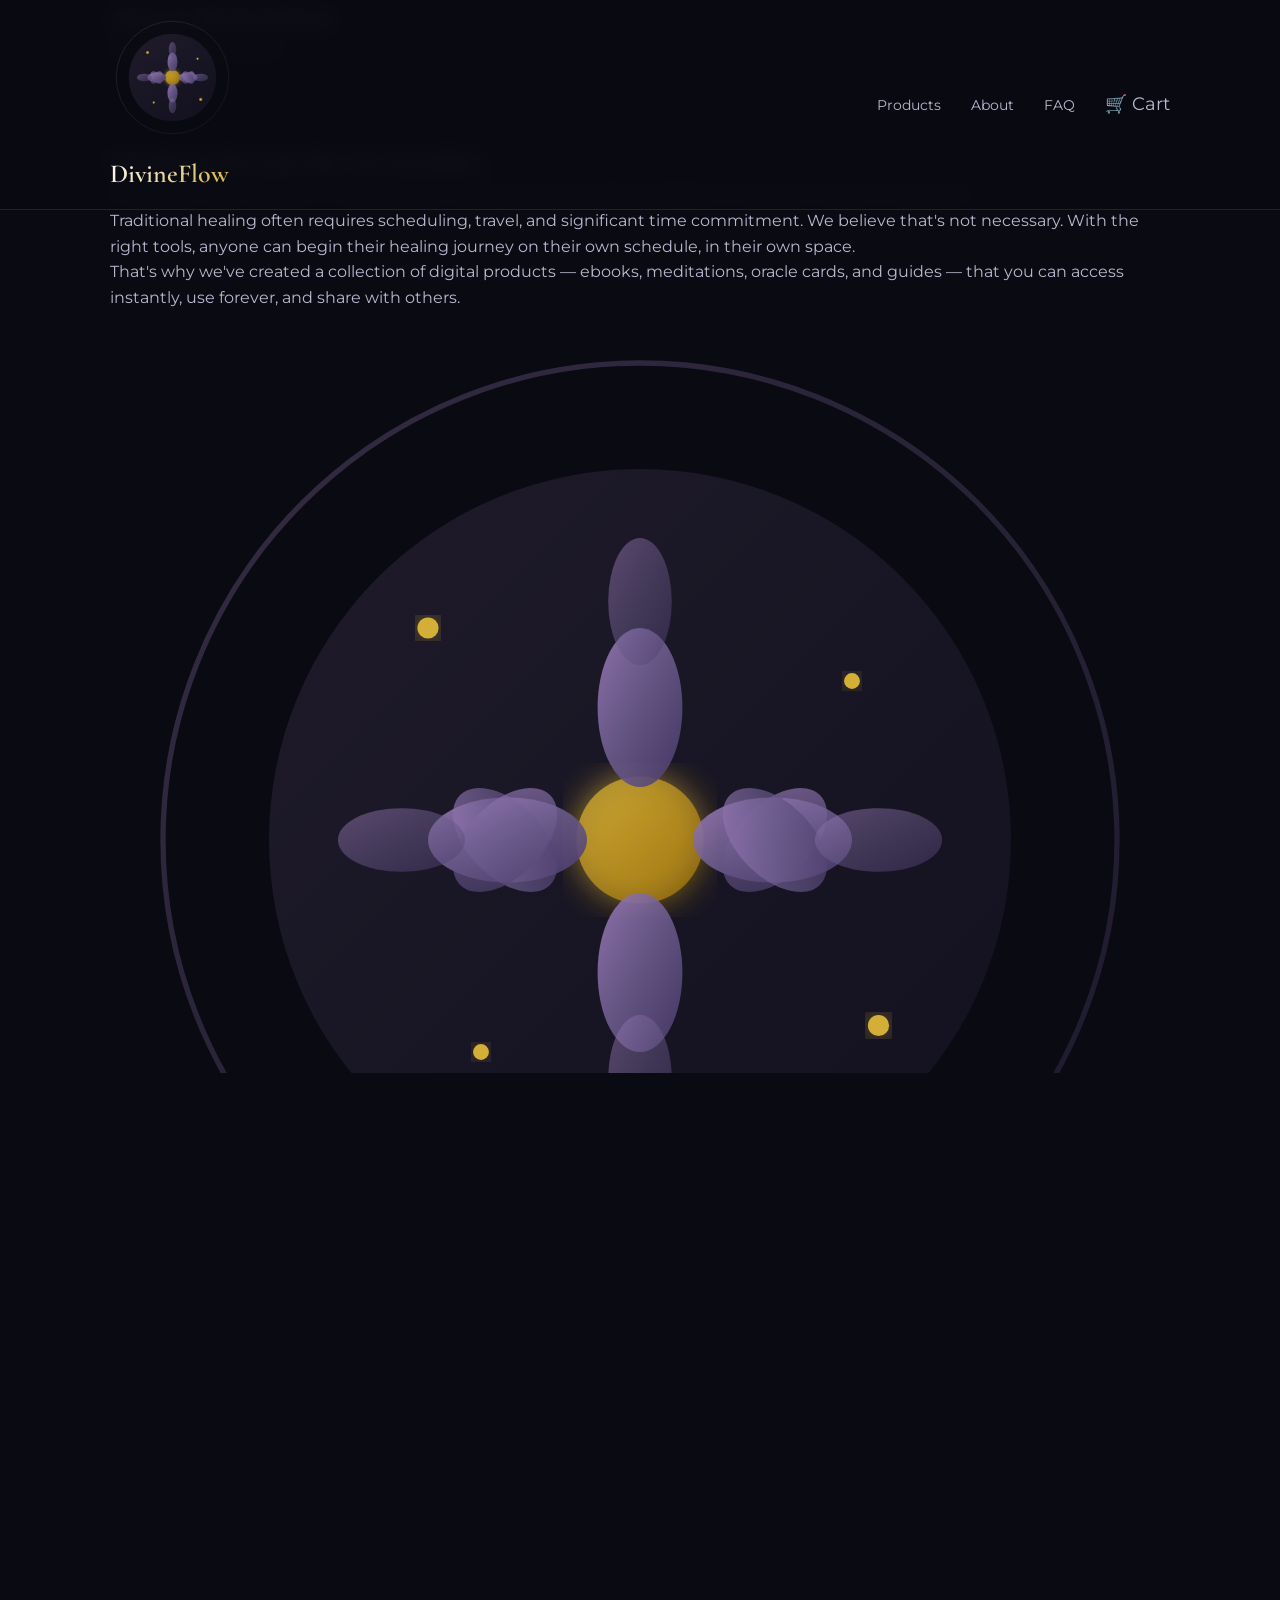
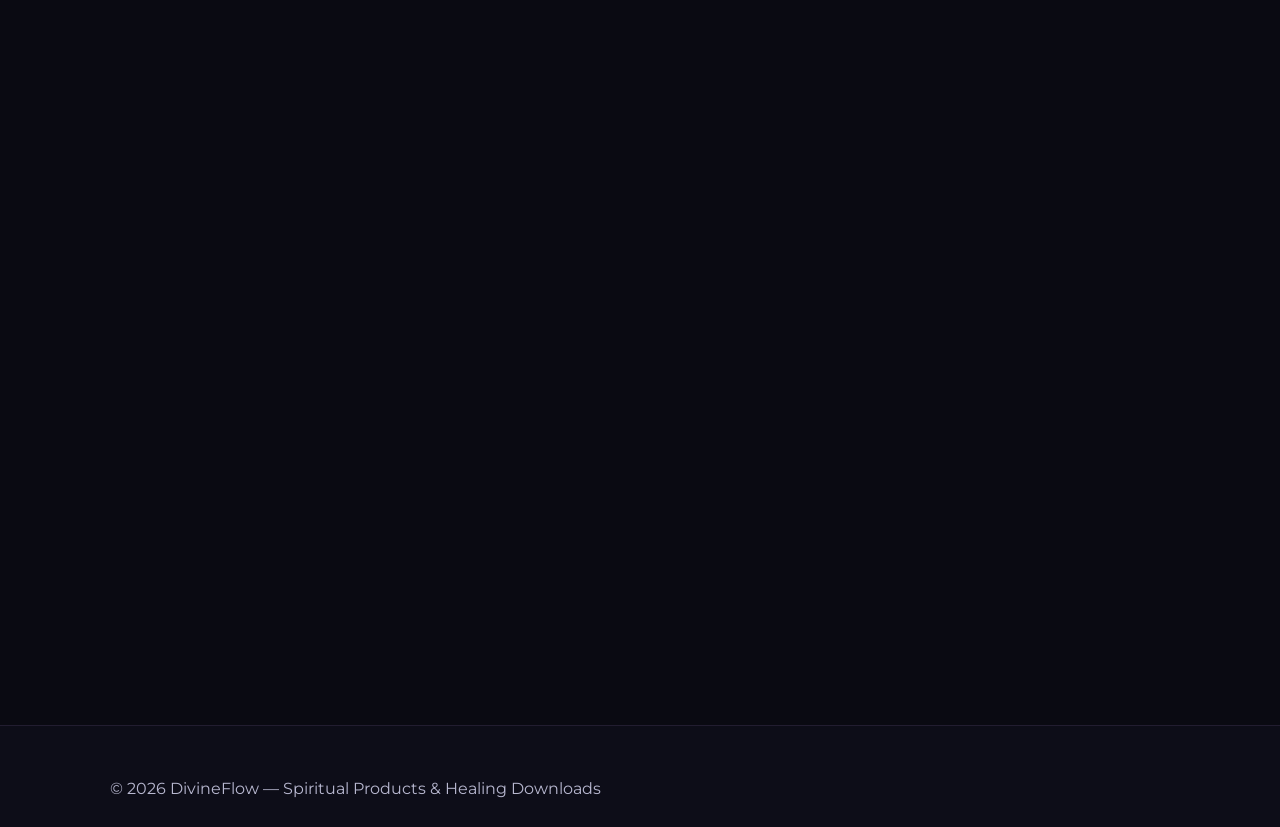
<file: about.html>
<!DOCTYPE html>
<html lang="en">
<head>
    <meta charset="UTF-8">
    <meta name="viewport" content="width=device-width, initial-scale=1.0">
    <title>About - DivineFlow</title>
    <link rel="stylesheet" href="styles.css">
    <link rel="preconnect" href="https://fonts.googleapis.com">
    <link href="https://fonts.googleapis.com/css2?family=Cormorant+Garamond:wght@400;500;600&family=Montserrat:wght@300;400;500&display=swap" rel="stylesheet">
    <link rel="icon" type="image/svg+xml" href="logo.svg">
</head>
<body>
    <div class="floating-orbs">
        <div class="orb orb-1"></div>
        <div class="orb orb-2"></div>
        <div class="orb orb-3"></div>
    </div>

    <header class="header">
        <nav class="nav">
            <a href="index.html" class="logo">
                <img src="logo.svg" alt="DivineFlow" class="logo-img">
                <span class="logo-text">DivineFlow</span>
            </a>
            <ul class="nav-links">
                <li><a href="products.html">Products</a></li>
                <li><a href="about.html" class="active">About</a></li>
                <li><a href="faq.html">FAQ</a></li>
                <li><a href="cart.html" class="nav-cart">🛒 Cart</a></li>
            </ul>
        </nav>
    </header>

    <section class="page-header page-header-about">
        <div class="container">
            <h1 class="fade-in">About DivineFlow</h1>
            <p class="fade-in delay-1">Our story and mission</p>
        </div>
    </section>

    <section class="section about-section">
        <div class="container">
            <div class="about-grid">
                <div class="about-content scroll-fade">
                    <h2>Healing Should Be Accessible</h2>
                    <p>DivineFlow was created on a simple belief: healing tools should be available to everyone, anytime, anywhere.</p>
                    <p>Traditional healing often requires scheduling, travel, and significant time commitment. We believe that's not necessary. With the right tools, anyone can begin their healing journey on their own schedule, in their own space.</p>
                    <p>That's why we've created a collection of digital products — ebooks, meditations, oracle cards, and guides — that you can access instantly, use forever, and share with others.</p>
                </div>
                <div class="about-image scroll-fade">
                    <img src="logo.svg" alt="DivineFlow Logo" class="about-logo">
                </div>
            </div>
        </div>
    </section>

    <section class="section values-section">
        <div class="container">
            <h2 class="section-title scroll-fade">Our Values</h2>
            
            <div class="values-grid">
                <div class="value-card scroll-fade">
                    <span class="value-icon">🌱</span>
                    <h3>Accessibility</h3>
                    <p>Healing should not require wealth or proximity. Our products reach anyone, anywhere.</p>
                </div>
                <div class="value-card scroll-fade">
                    <span class="value-icon">✨</span>
                    <h3>Intention</h3>
                    <p>Every product is created with care, love, and positive intention.</p>
                </div>
                <div class="value-card scroll-fade">
                    <span class="value-icon">🔄</span>
                    <h3>Sustainability</h3>
                    <p>Digital products mean no shipping, no physical waste. Better for you, better for Earth.</p>
                </div>
                <div class="value-card scroll-fade">
                    <span class="value-icon">🤝</span>
                    <h3>Community</h3>
                    <p>We believe in supporting each other's healing journeys.</p>
                </div>
            </div>
        </div>
    </section>

    <section class="section cta-section">
        <div class="container">
            <div class="cta-box scroll-fade">
                <h2>Ready to Begin?</h2>
                <p>Explore our collection of healing products and start your journey today.</p>
                <a href="products.html" class="btn btn-primary btn-large">Browse Products</a>
            </div>
        </div>
    </section>

    <footer class="footer">
        <div class="container">
            <p>© 2026 DivineFlow — Spiritual Products & Healing Downloads</p>
        </div>
    </footer>

    <script>
        const observer = new IntersectionObserver((entries) => {
            entries.forEach(entry => {
                if (entry.isIntersecting) {
                    entry.target.classList.add('visible');
                }
            });
        }, { threshold: 0.1 });
        document.querySelectorAll('.scroll-fade').forEach(el => observer.observe(el));
    </script>
</body>
</html>
</file>
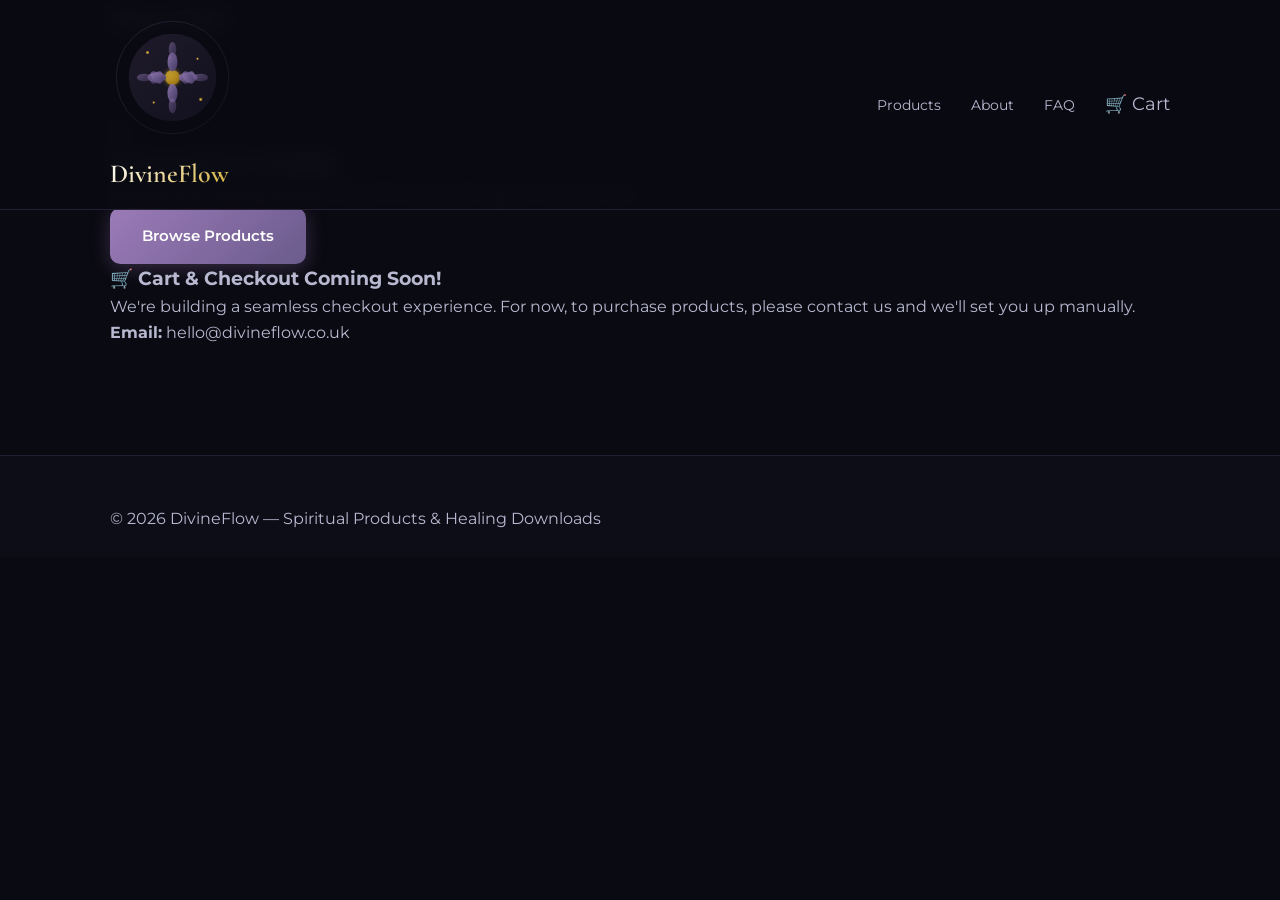
<file: cart.html>
<!DOCTYPE html>
<html lang="en">
<head>
    <meta charset="UTF-8">
    <meta name="viewport" content="width=device-width, initial-scale=1.0">
    <title>Cart - DivineFlow</title>
    <link rel="stylesheet" href="styles.css">
    <link rel="preconnect" href="https://fonts.googleapis.com">
    <link href="https://fonts.googleapis.com/css2?family=Cormorant+Garamond:wght@400;500;600&family=Montserrat:wght@300;400;500&display=swap" rel="stylesheet">
    <link rel="icon" type="image/svg+xml" href="logo.svg">
</head>
<body>
    <div class="floating-orbs">
        <div class="orb orb-1"></div>
        <div class="orb orb-2"></div>
    </div>

    <header class="header">
        <nav class="nav">
            <a href="index.html" class="logo">
                <img src="logo.svg" alt="DivineFlow" class="logo-img">
                <span class="logo-text">DivineFlow</span>
            </a>
            <ul class="nav-links">
                <li><a href="products.html">Products</a></li>
                <li><a href="about.html">About</a></li>
                <li><a href="faq.html">FAQ</a></li>
                <li><a href="cart.html" class="active nav-cart">🛒 Cart</a></li>
            </ul>
        </nav>
    </header>

    <section class="page-header">
        <div class="container">
            <h1 class="fade-in">Your Cart</h1>
        </div>
    </section>

    <section class="section cart-section">
        <div class="container">
            <div class="cart-empty scroll-fade">
                <span class="cart-icon">🛒</span>
                <h2>Your cart is empty</h2>
                <p>Browse our healing products and find something for your journey.</p>
                <a href="products.html" class="btn btn-primary">Browse Products</a>
            </div>
            
            <!-- Cart coming soon message -->
            <div class="cart-coming-soon scroll-fade">
                <h3>🛒 Cart & Checkout Coming Soon!</h3>
                <p>We're building a seamless checkout experience. For now, to purchase products, please contact us and we'll set you up manually.</p>
                <p><strong>Email:</strong> hello@divineflow.co.uk</p>
            </div>
        </div>
    </section>

    <footer class="footer">
        <div class="container">
            <p>© 2026 DivineFlow — Spiritual Products & Healing Downloads</p>
        </div>
    </footer>

    <script>
        const observer = new IntersectionObserver((entries) => {
            entries.forEach(entry => {
                if (entry.isIntersecting) {
                    entry.target.classList.add('visible');
                }
            });
        }, { threshold: 0.1 });
        document.querySelectorAll('.scroll-fade').forEach(el => observer.observe(el));
    </script>
</body>
</html>
</file>
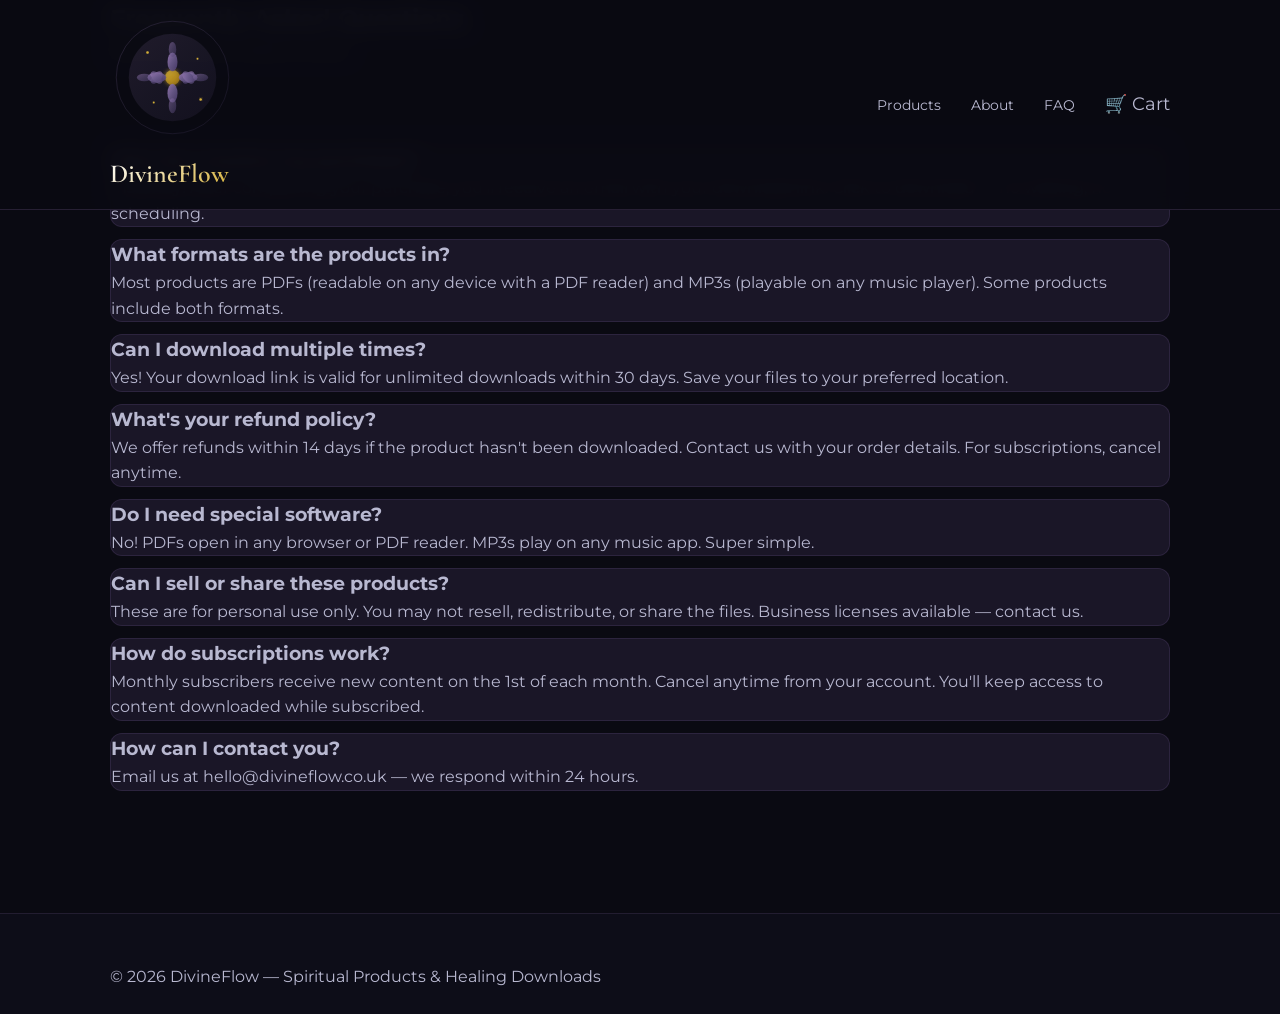
<file: faq.html>
<!DOCTYPE html>
<html lang="en">
<head>
    <meta charset="UTF-8">
    <meta name="viewport" content="width=device-width, initial-scale=1.0">
    <title>FAQ - DivineFlow</title>
    <link rel="stylesheet" href="styles.css">
    <link rel="preconnect" href="https://fonts.googleapis.com">
    <link href="https://fonts.googleapis.com/css2?family=Cormorant+Garamond:wght@400;500;600&family=Montserrat:wght@300;400;500&display=swap" rel="stylesheet">
    <link rel="icon" type="image/svg+xml" href="logo.svg">
</head>
<body>
    <div class="floating-orbs">
        <div class="orb orb-1"></div>
        <div class="orb orb-2"></div>
        <div class="orb orb-3"></div>
    </div>

    <header class="header">
        <nav class="nav">
            <a href="index.html" class="logo">
                <img src="logo.svg" alt="DivineFlow" class="logo-img">
                <span class="logo-text">DivineFlow</span>
            </a>
            <ul class="nav-links">
                <li><a href="products.html">Products</a></li>
                <li><a href="about.html">About</a></li>
                <li><a href="faq.html" class="active">FAQ</a></li>
                <li><a href="cart.html" class="nav-cart">🛒 Cart</a></li>
            </ul>
        </nav>
    </header>

    <section class="page-header">
        <div class="container">
            <h1 class="fade-in">Frequently Asked Questions</h1>
            <p class="fade-in delay-1">Everything you need to know</p>
        </div>
    </section>

    <section class="section faq-section">
        <div class="container">
            <div class="faq-list">
                <div class="faq-item scroll-fade">
                    <h3>How do I receive my purchase?</h3>
                    <p>Instantly! After completing your purchase, you'll receive an email with your download link. Click to download — no waiting, no scheduling.</p>
                </div>

                <div class="faq-item scroll-fade">
                    <h3>What formats are the products in?</h3>
                    <p>Most products are PDFs (readable on any device with a PDF reader) and MP3s (playable on any music player). Some products include both formats.</p>
                </div>

                <div class="faq-item scroll-fade">
                    <h3>Can I download multiple times?</h3>
                    <p>Yes! Your download link is valid for unlimited downloads within 30 days. Save your files to your preferred location.</p>
                </div>

                <div class="faq-item scroll-fade">
                    <h3>What's your refund policy?</h3>
                    <p>We offer refunds within 14 days if the product hasn't been downloaded. Contact us with your order details. For subscriptions, cancel anytime.</p>
                </div>

                <div class="faq-item scroll-fade">
                    <h3>Do I need special software?</h3>
                    <p>No! PDFs open in any browser or PDF reader. MP3s play on any music app. Super simple.</p>
                </div>

                <div class="faq-item scroll-fade">
                    <h3>Can I sell or share these products?</h3>
                    <p>These are for personal use only. You may not resell, redistribute, or share the files. Business licenses available — contact us.</p>
                </div>

                <div class="faq-item scroll-fade">
                    <h3>How do subscriptions work?</h3>
                    <p>Monthly subscribers receive new content on the 1st of each month. Cancel anytime from your account. You'll keep access to content downloaded while subscribed.</p>
                </div>

                <div class="faq-item scroll-fade">
                    <h3>How can I contact you?</h3>
                    <p>Email us at hello@divineflow.co.uk — we respond within 24 hours.</p>
                </div>
            </div>
        </div>
    </section>

    <footer class="footer">
        <div class="container">
            <p>© 2026 DivineFlow — Spiritual Products & Healing Downloads</p>
        </div>
    </footer>

    <script>
        const observer = new IntersectionObserver((entries) => {
            entries.forEach(entry => {
                if (entry.isIntersecting) {
                    entry.target.classList.add('visible');
                }
            });
        }, { threshold: 0.1 });
        document.querySelectorAll('.scroll-fade').forEach(el => observer.observe(el));
    </script>
</body>
</html>
</file>
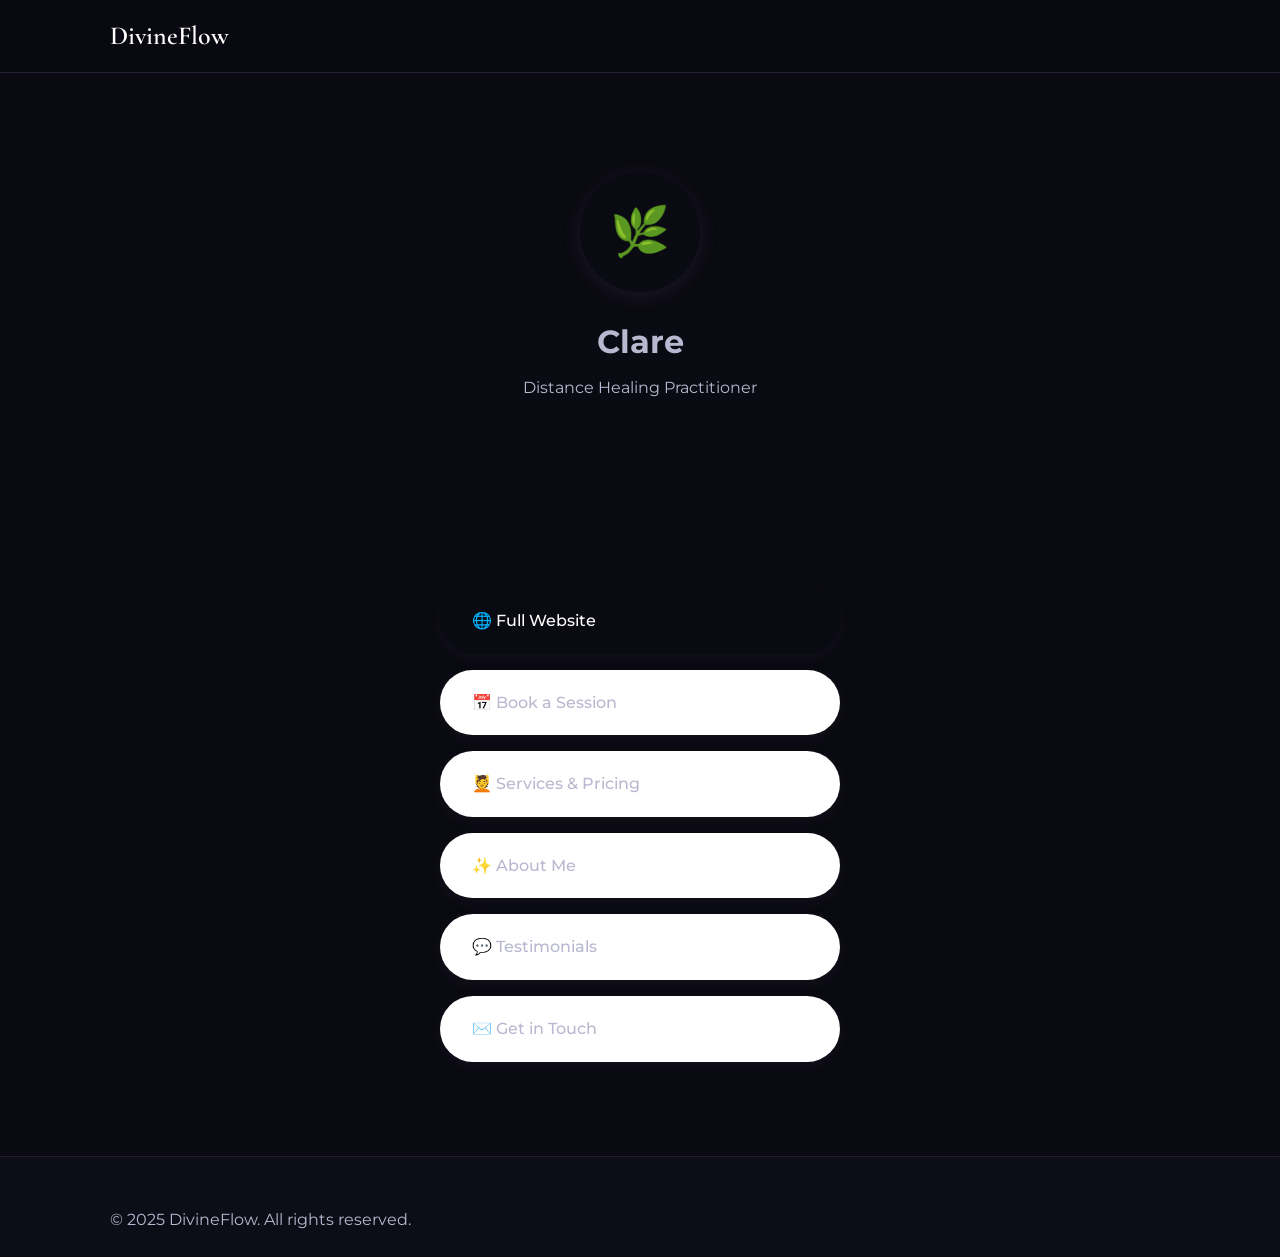
<file: link-in-bio.html>
<!DOCTYPE html>
<html lang="en">
<head>
    <meta charset="UTF-8">
    <meta name="viewport" content="width=device-width, initial-scale=1.0">
    <title>DivineFlow - Link in Bio</title>
    <link rel="stylesheet" href="styles.css">
    <link rel="preconnect" href="https://fonts.googleapis.com">
    <link rel="preconnect" href="https://fonts.gstatic.com" crossorigin>
    <link href="https://fonts.googleapis.com/css2?family=Cormorant+Garamond:wght@400;500;600&family=Montserrat:wght@300;400;500&display=swap" rel="stylesheet">
    <style>
        .linkinbio-hero {
            min-height: 60vh;
            display: flex;
            flex-direction: column;
            align-items: center;
            justify-content: center;
            text-align: center;
            background: linear-gradient(135deg, var(--sky-blue) 0%, var(--lavender) 50%, var(--soft-purple) 100%);
            padding: 6rem 2rem 4rem;
        }
        
        .profile-img {
            width: 120px;
            height: 120px;
            border-radius: 50%;
            background: linear-gradient(135deg, var(--soft-purple), var(--calm-blue));
            margin-bottom: 1.5rem;
            display: flex;
            align-items: center;
            justify-content: center;
            font-size: 3rem;
            color: var(--white);
            box-shadow: 0 4px 20px rgba(93, 78, 109, 0.2);
        }
        
        .linkinbio-hero h1 {
            font-size: 2rem;
            color: var(--deep-purple);
            margin-bottom: 0.5rem;
        }
        
        .linkinbio-hero p {
            color: var(--text-medium);
            max-width: 400px;
        }
        
        .links-section {
            padding: 3rem 1.5rem;
            background: linear-gradient(180deg, var(--off-white) 0%, var(--cream) 100%);
            min-height: 40vh;
        }
        
        .link-btn {
            display: block;
            background-color: var(--white);
            color: var(--deep-purple);
            text-decoration: none;
            padding: 1.25rem 2rem;
            margin: 0 auto 1rem;
            max-width: 400px;
            border-radius: 50px;
            font-weight: 500;
            font-size: 1rem;
            transition: all 0.3s ease;
            box-shadow: 0 4px 15px rgba(93, 78, 109, 0.1);
            border: 2px solid var(--soft-purple);
        }
        
        .link-btn:hover {
            background-color: var(--deep-purple);
            color: var(--white);
            transform: translateY(-2px);
            box-shadow: 0 6px 20px rgba(93, 78, 109, 0.15);
        }
        
        .link-btn.primary {
            background-color: var(--deep-purple);
            color: var(--white);
        }
        
        .link-btn.primary:hover {
            background-color: transparent;
            color: var(--deep-purple);
        }
        
        .social-links {
            display: flex;
            justify-content: center;
            gap: 1.5rem;
            padding: 2rem;
        }
        
        .social-links a {
            color: var(--deep-purple);
            font-size: 1.5rem;
            transition: transform 0.3s ease;
        }
        
        .social-links a:hover {
            transform: scale(1.2);
        }
    </style>
</head>
<body>
    <header class="header">
        <nav class="nav">
            <div class="logo">DivineFlow</div>
        </nav>
    </header>

    <section class="linkinbio-hero">
        <div class="profile-img">🌿</div>
        <h1>Clare</h1>
        <p>Distance Healing Practitioner</p>
    </section>

    <section class="links-section">
        <a href="index.html" class="link-btn primary">🌐 Full Website</a>
        <a href="https://calendly.com/" class="link-btn">📅 Book a Session</a>
        <a href="index.html#services" class="link-btn">💆 Services & Pricing</a>
        <a href="index.html#about" class="link-btn">✨ About Me</a>
        <a href="index.html#testimonials" class="link-btn">💬 Testimonials</a>
        <a href="mailto:clare@divineflow.healing" class="link-btn">✉️ Get in Touch</a>
    </section>

    <footer class="footer">
        <div class="container">
            <p>&copy; 2025 DivineFlow. All rights reserved.</p>
        </div>
    </footer>
</body>
</html>
</file>
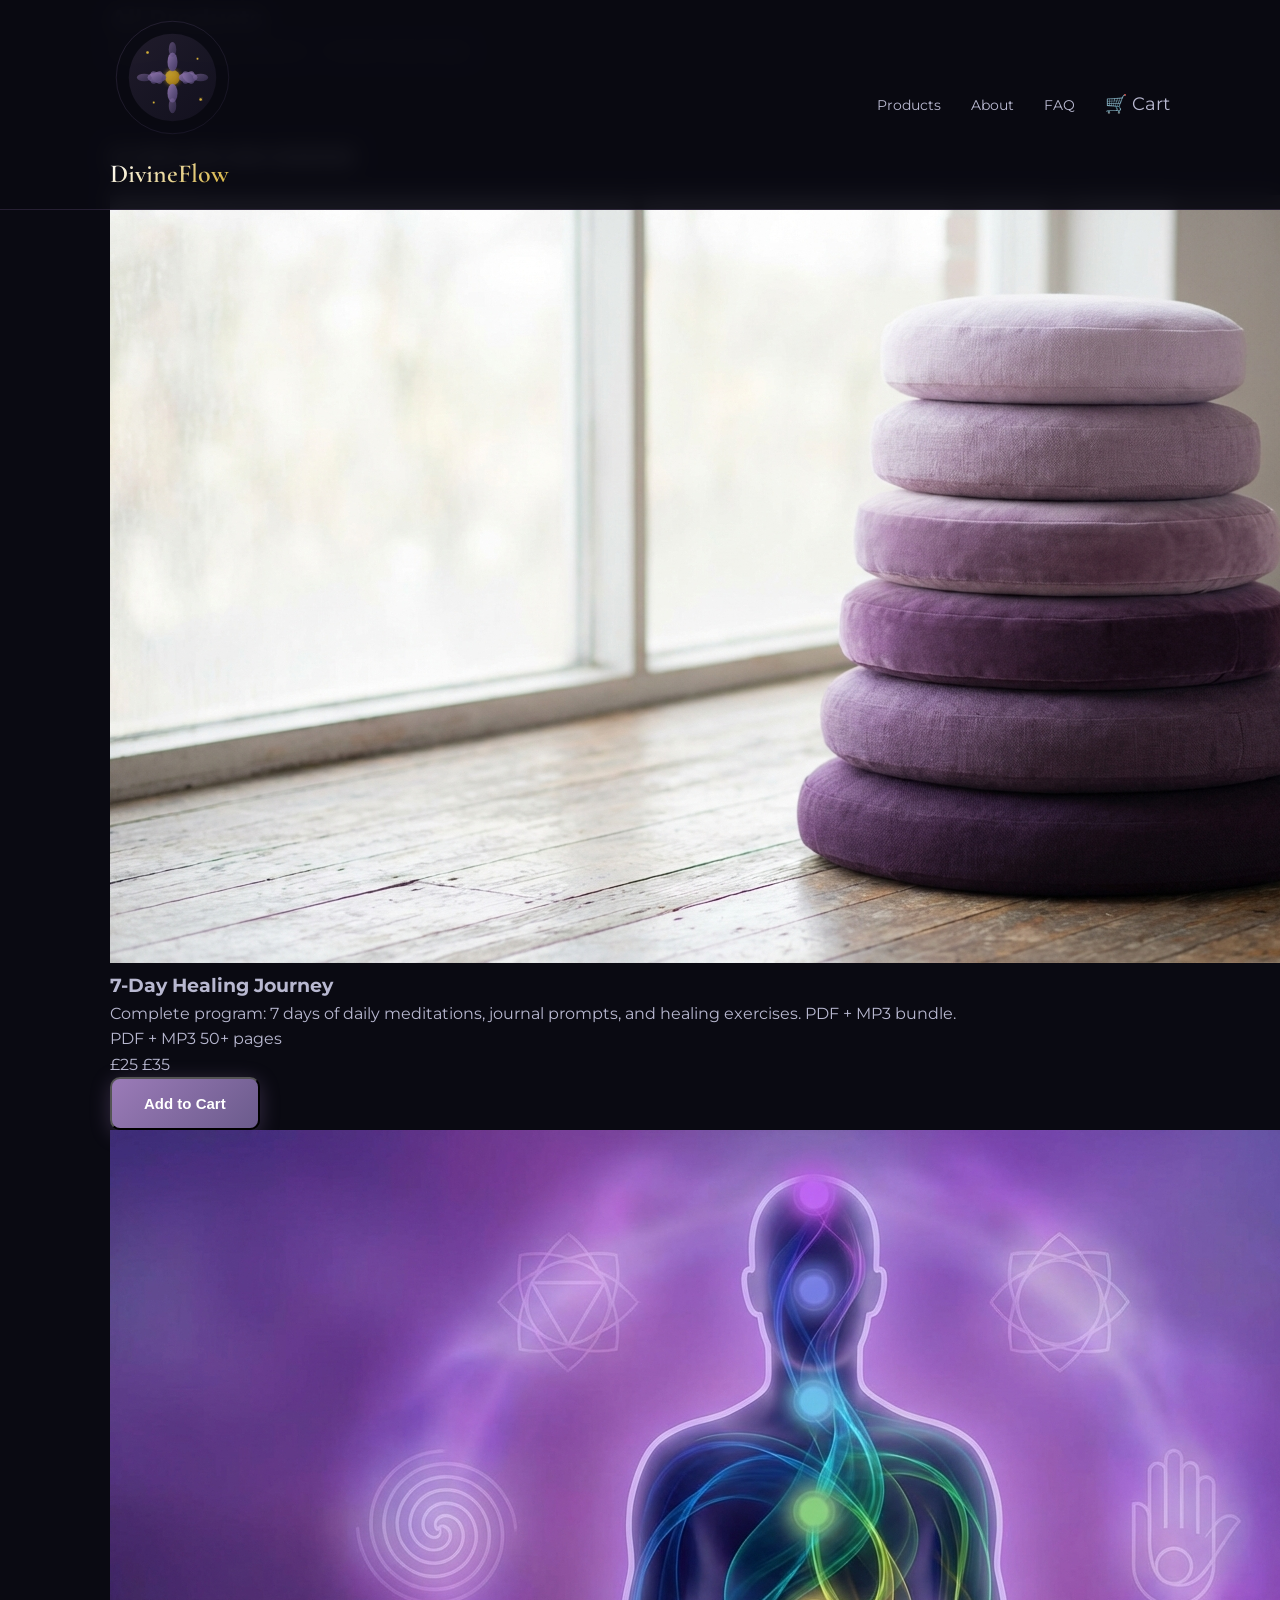
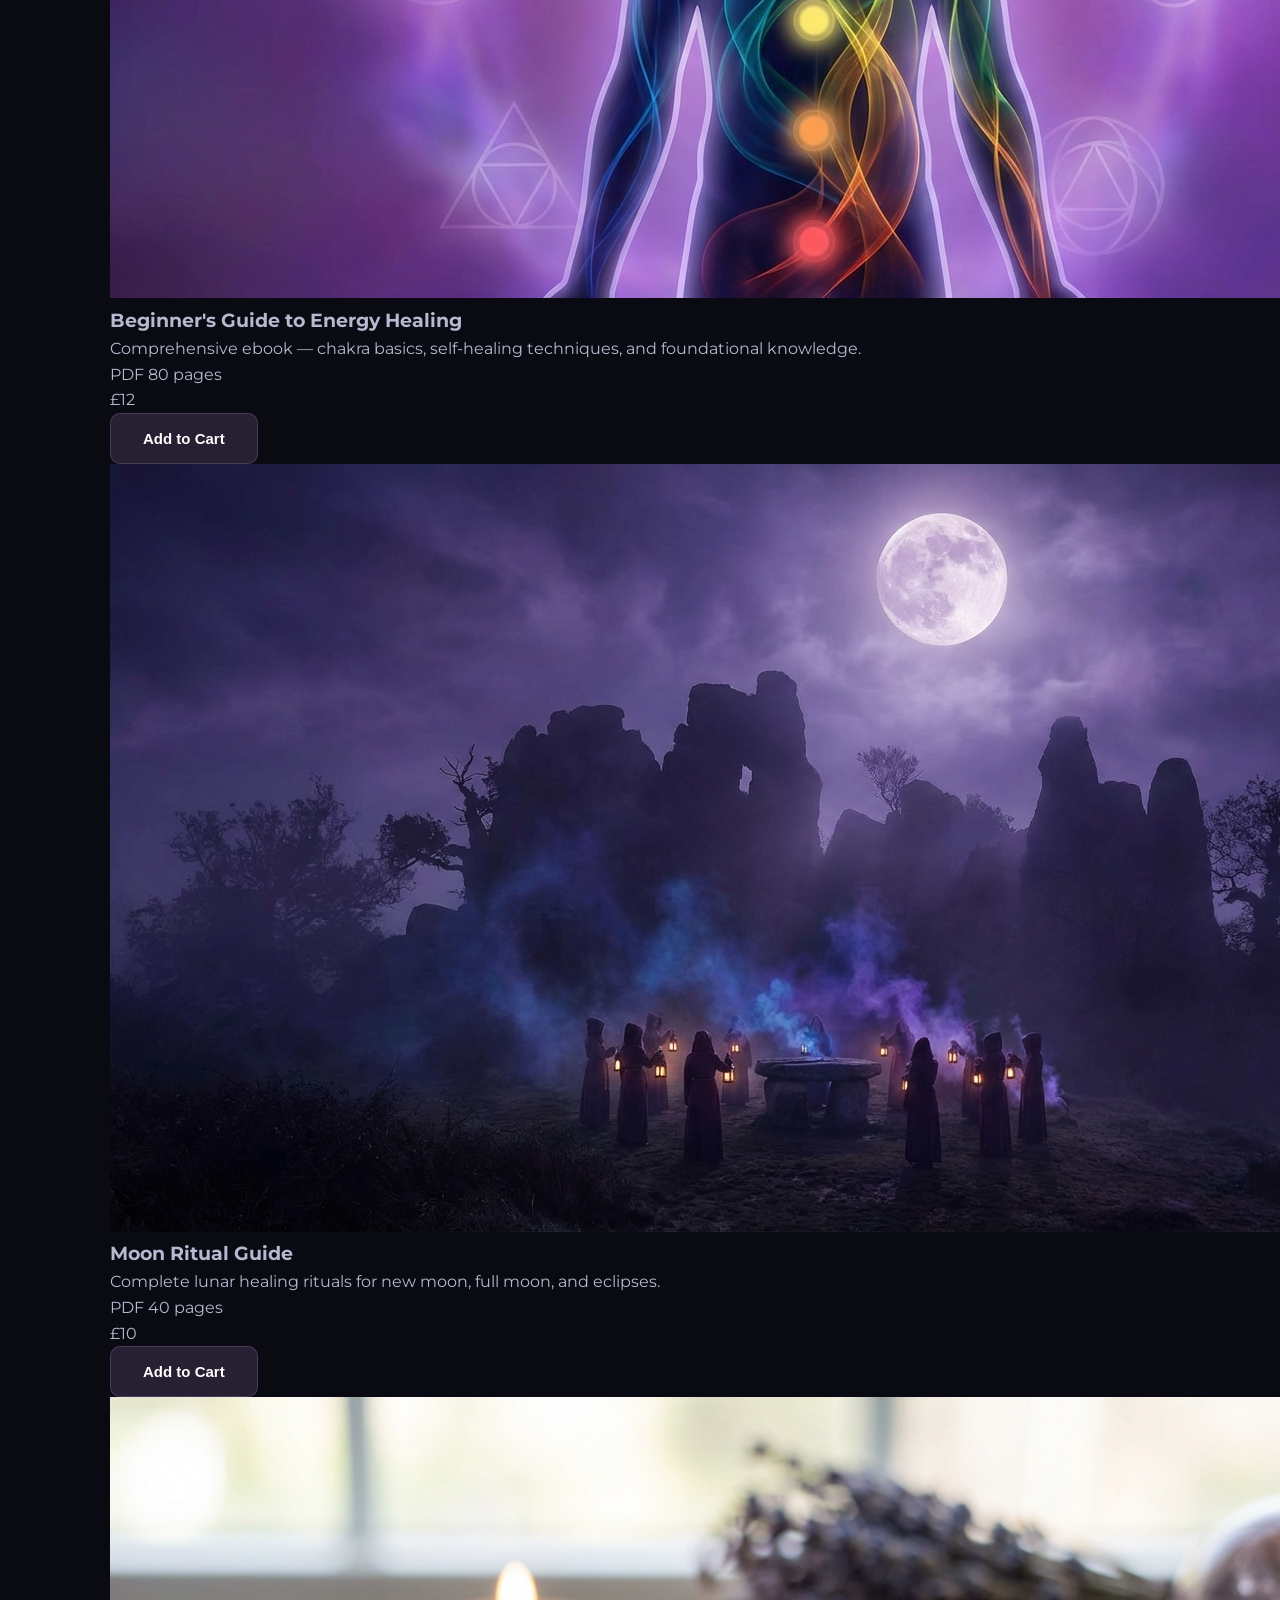
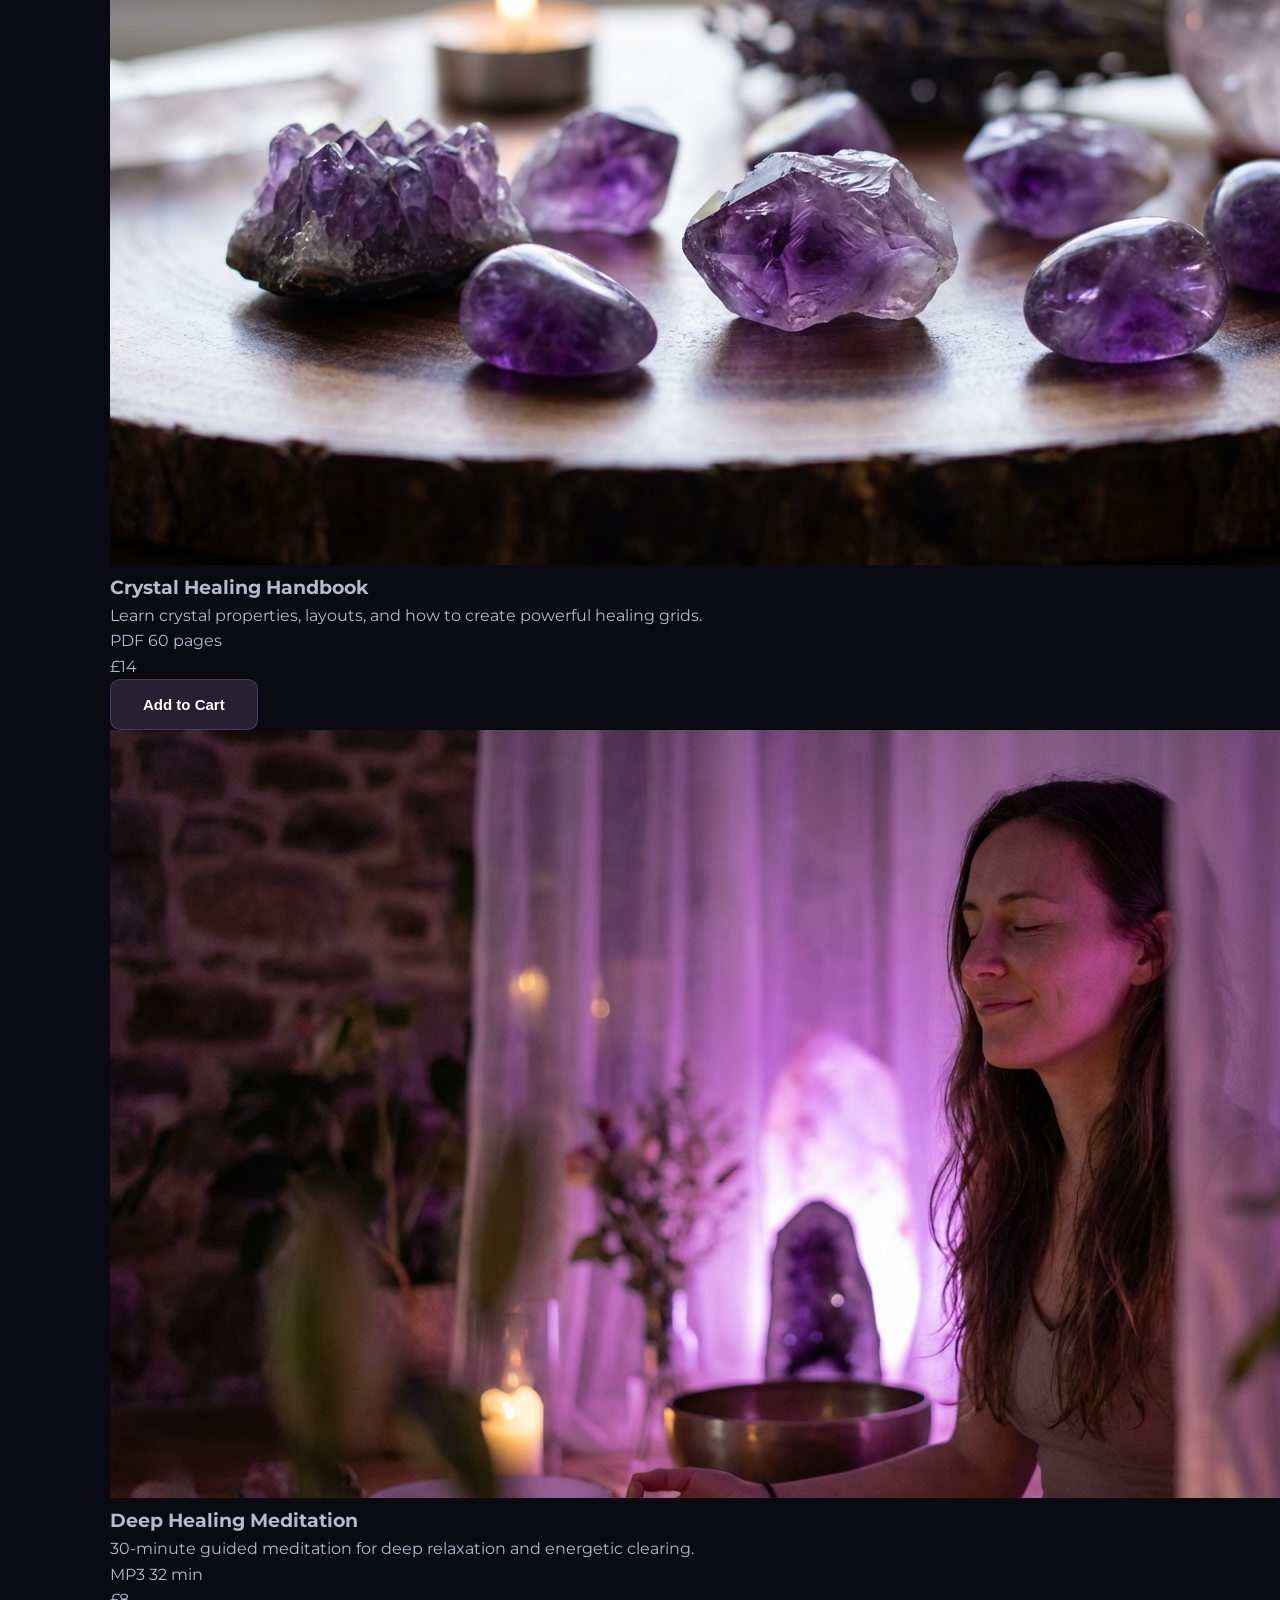
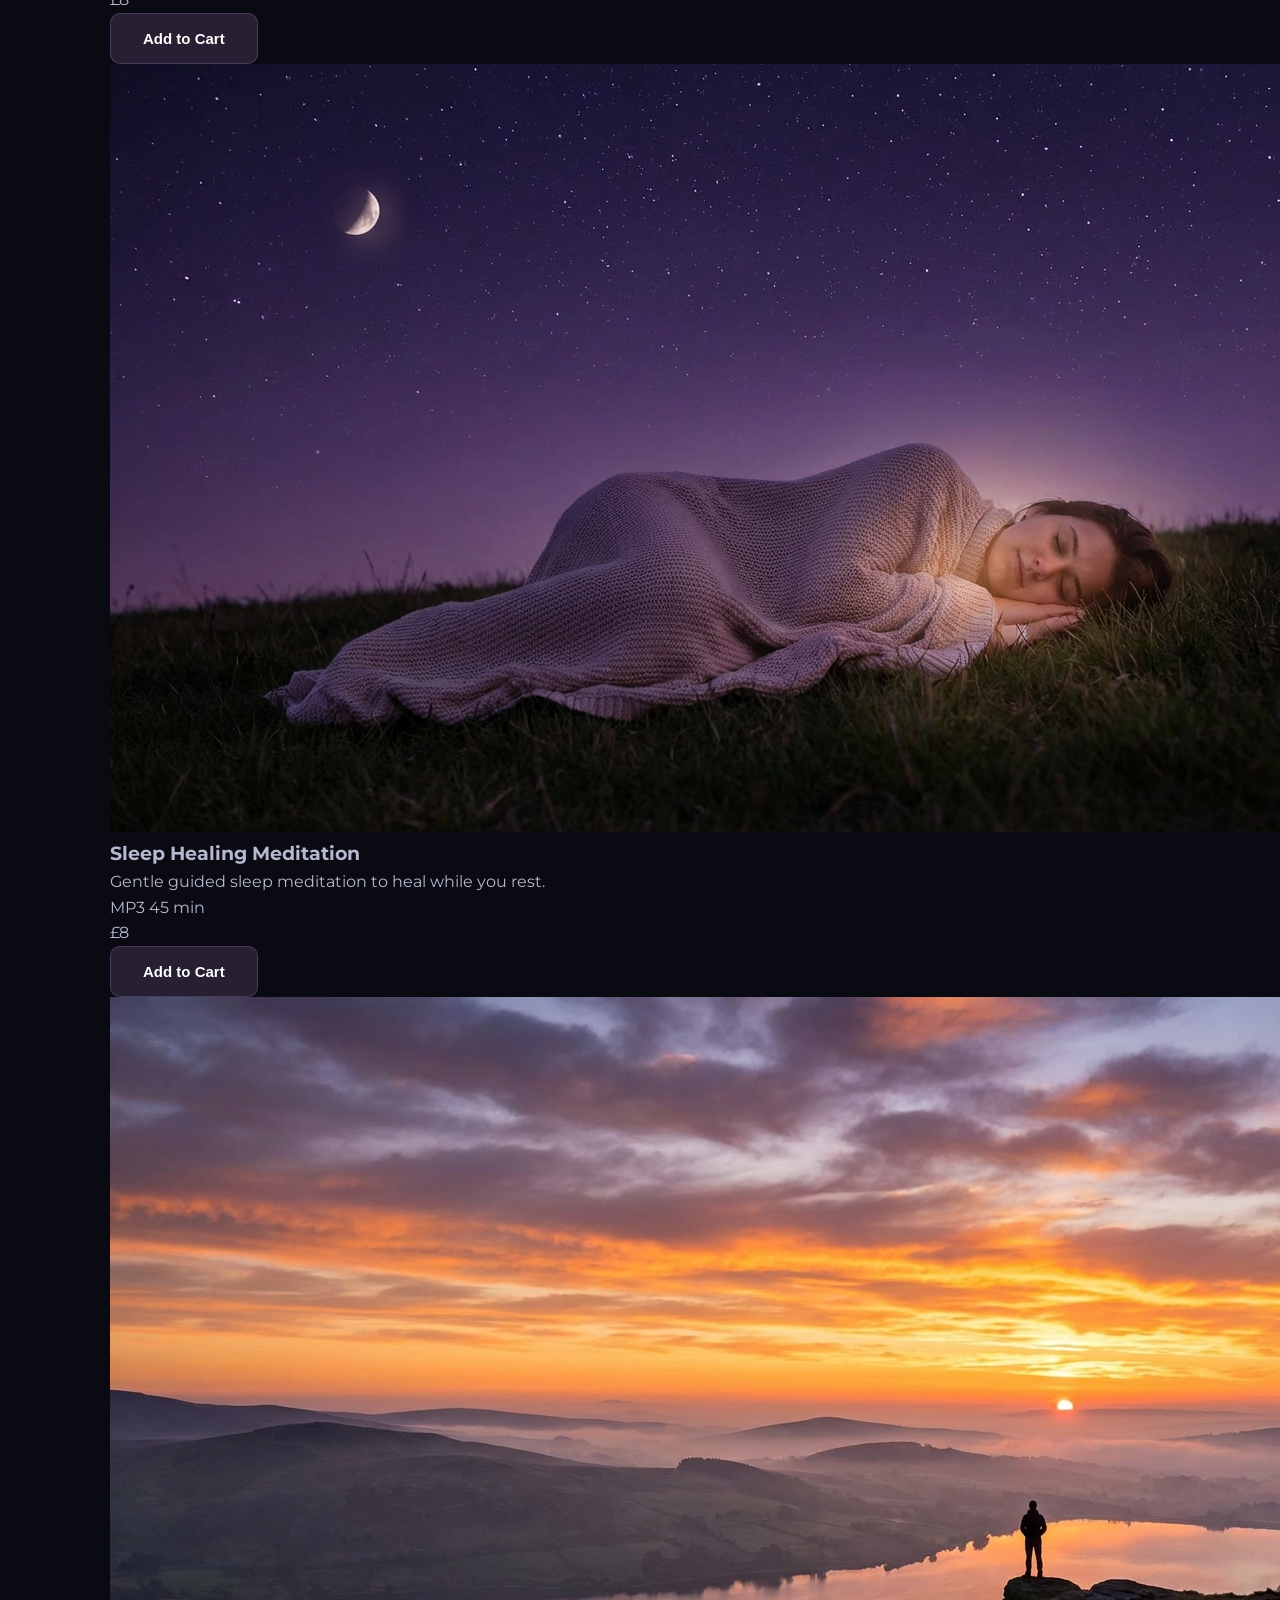
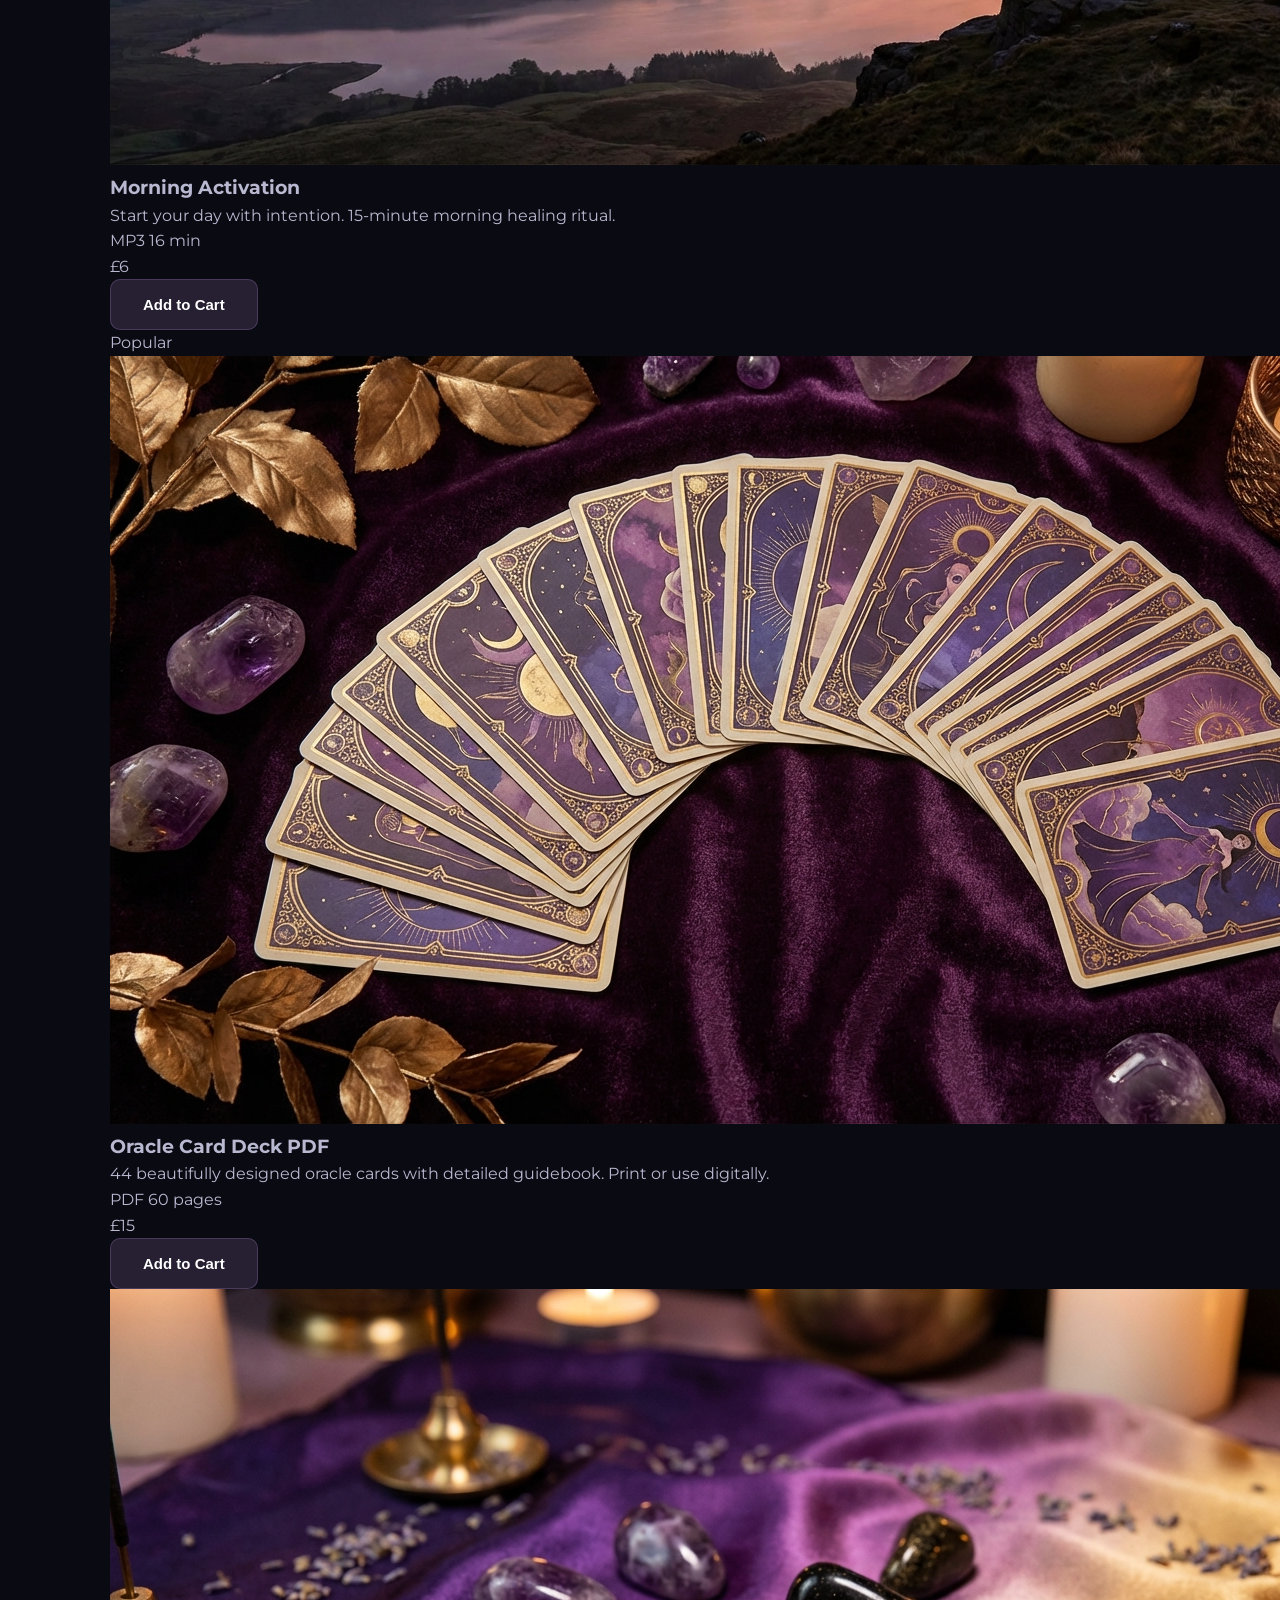
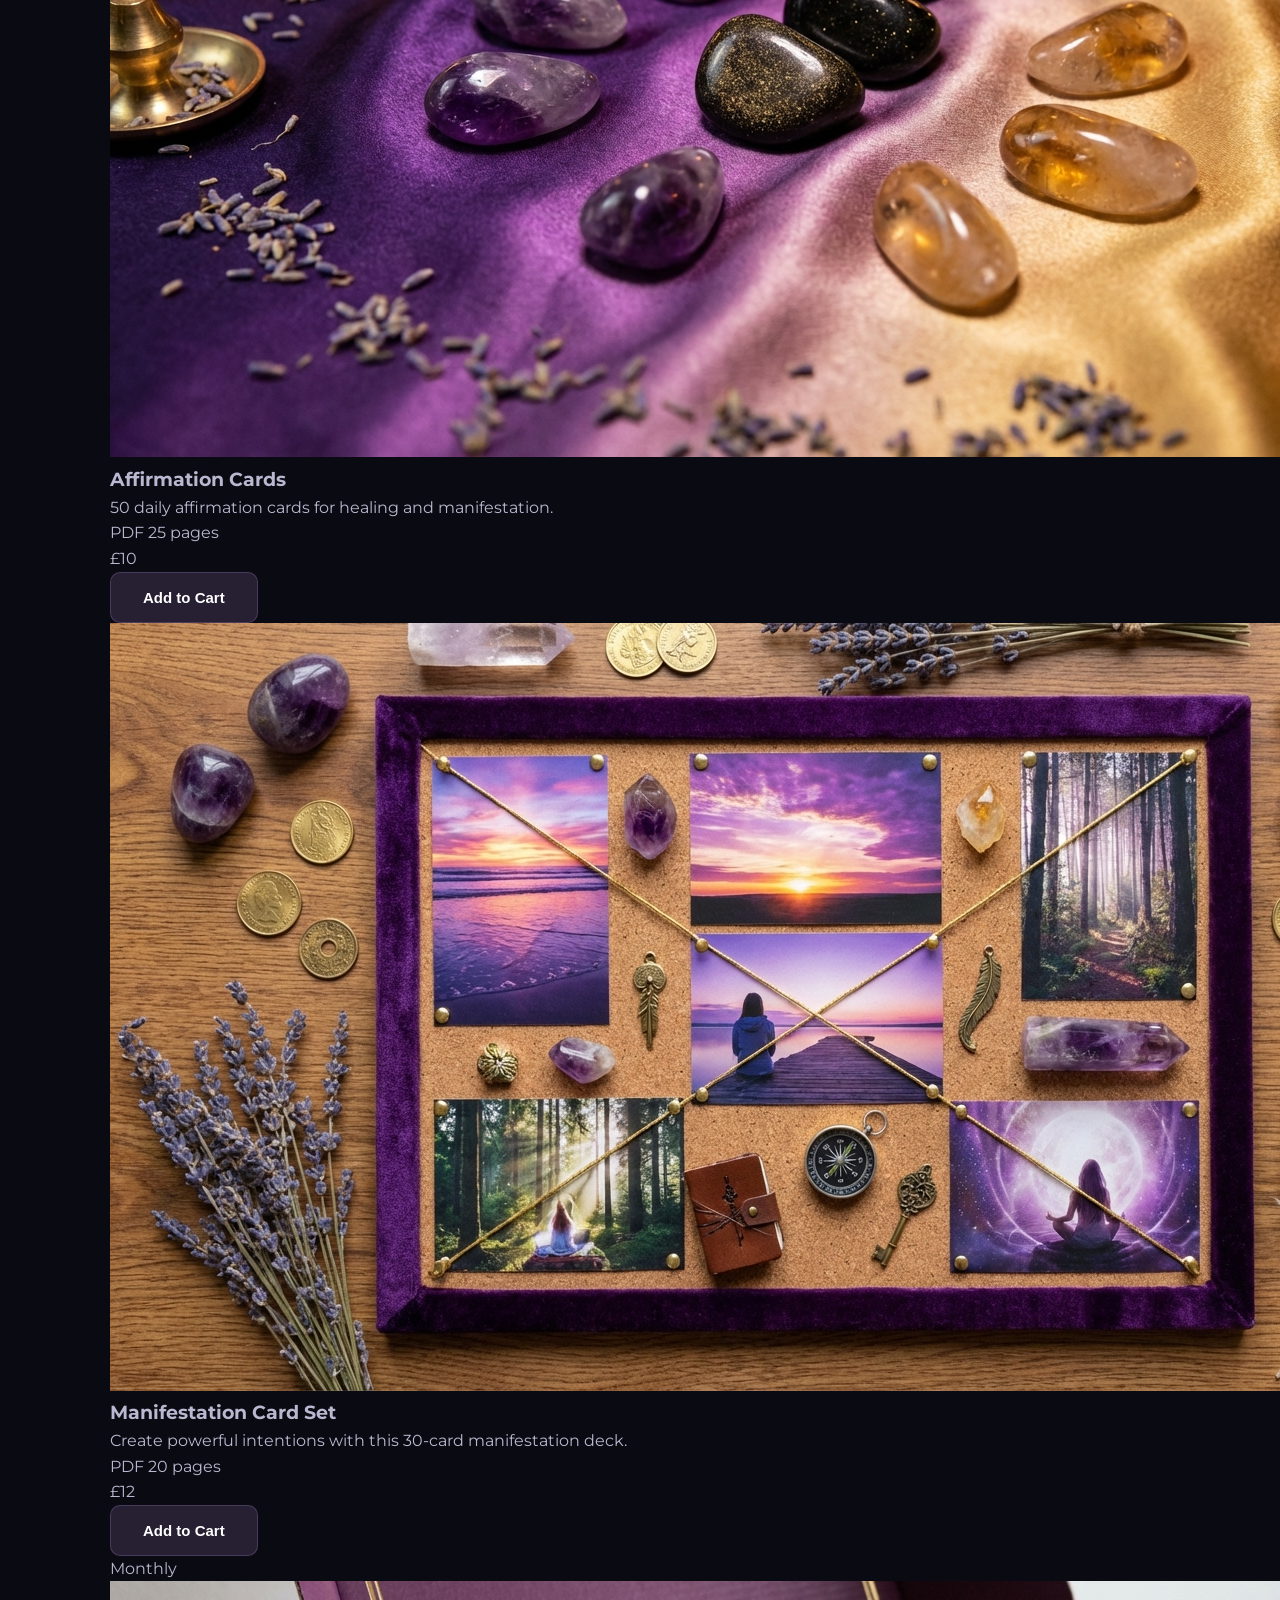
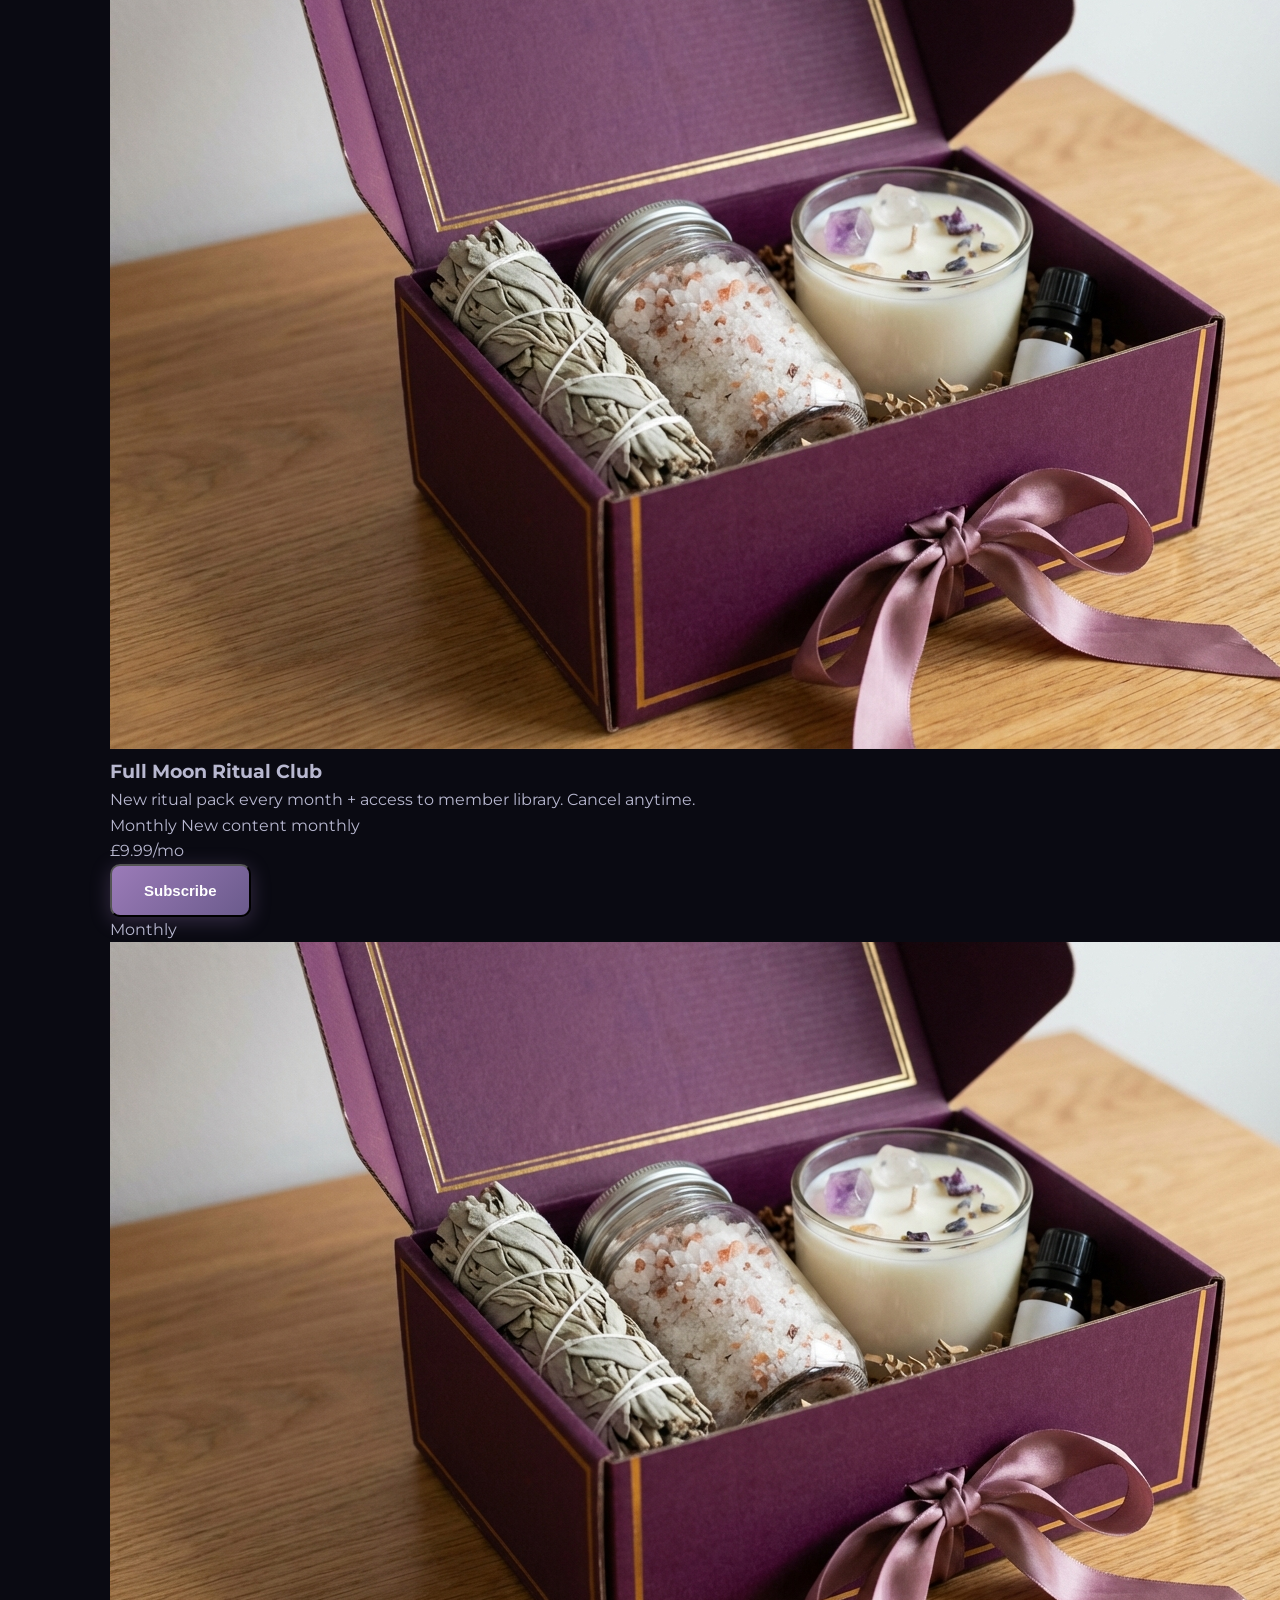
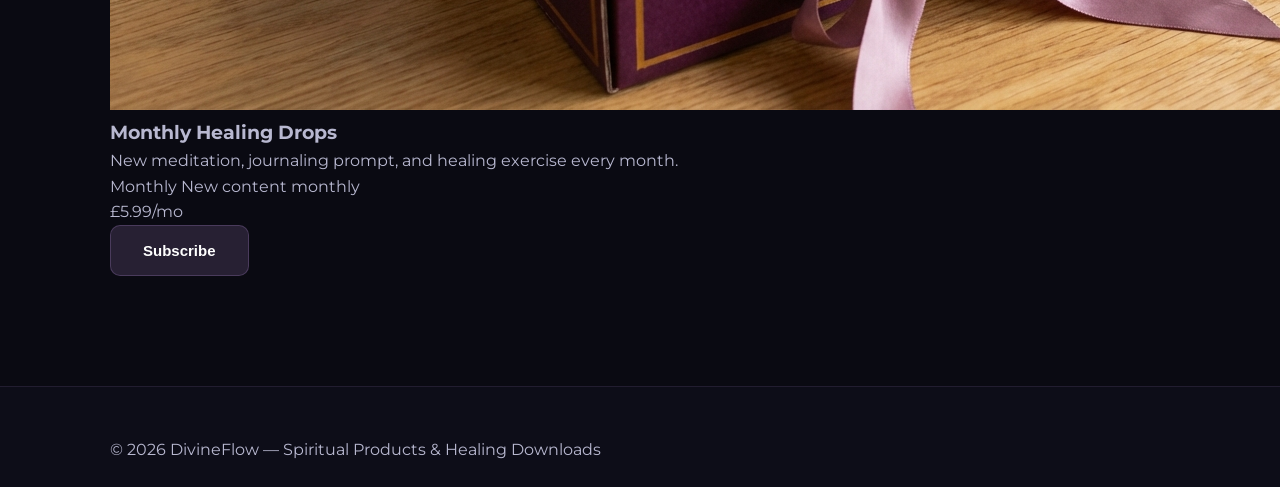
<file: products.html>
<!DOCTYPE html>
<html lang="en">
<head>
    <meta charset="UTF-8">
    <meta name="viewport" content="width=device-width, initial-scale=1.0">
    <title>Products - DivineFlow</title>
    <link rel="stylesheet" href="styles.css">
    <link rel="preconnect" href="https://fonts.googleapis.com">
    <link href="https://fonts.googleapis.com/css2?family=Cormorant+Garamond:wght@400;500;600&family=Montserrat:wght@300;400;500&display=swap" rel="stylesheet">
    <link rel="icon" type="image/svg+xml" href="logo.svg">
</head>
<body>
    <div class="floating-orbs">
        <div class="orb orb-1"></div>
        <div class="orb orb-2"></div>
        <div class="orb orb-3"></div>
    </div>

    <header class="header">
        <nav class="nav">
            <a href="index.html" class="logo">
                <img src="logo.svg" alt="DivineFlow" class="logo-img">
                <span class="logo-text">DivineFlow</span>
            </a>
            <ul class="nav-links">
                <li><a href="products.html" class="active">Products</a></li>
                <li><a href="about.html">About</a></li>
                <li><a href="faq.html">FAQ</a></li>
                <li><a href="cart.html" class="nav-cart">🛒 Cart</a></li>
            </ul>
        </nav>
    </header>

    <section class="page-header">
        <div class="container">
            <h1 class="fade-in">All Products</h1>
            <p class="fade-in delay-1">Digital healing products — instant download</p>
        </div>
    </section>

    <section class="section products-section">
        <div class="container">
            <!-- Category Tabs -->
            <div class="product-tabs scroll-fade">
                <button class="tab active" onclick="filterProducts('all', this)">All</button>
                <button class="tab" onclick="filterProducts('ebook', this)">Ebooks</button>
                <button class="tab" onclick="filterProducts('audio', this)">Audio</button>
                <button class="tab" onclick="filterProducts('cards', this)">Cards</button>
                <button class="tab" onclick="filterProducts('subscription', this)">Subscriptions</button>
            </div>

            <!-- All Products Grid -->
            <div class="products-grid">
                <!-- Ebook Products -->
                <div class="product-card scroll-fade" data-category="ebook" id="journey">
                    <div class="product-badge">Best Seller</div>
                    <div class="product-img"><img src="product-7day.png" alt="7-Day Healing Journey"></div>
                    <h3>7-Day Healing Journey</h3>
                    <p class="product-desc">Complete program: 7 days of daily meditations, journal prompts, and healing exercises. PDF + MP3 bundle.</p>
                    <div class="product-meta">
                        <span class="product-format">PDF + MP3</span>
                        <span class="product-pages">50+ pages</span>
                    </div>
                    <p class="product-price">£25 <span class="was">£35</span></p>
                    <button class="btn btn-primary" onclick="addToCart('journey')">Add to Cart</button>
                </div>

                <div class="product-card scroll-fade" data-category="ebook">
                    <div class="product-img"><img src="product-energy.png" alt="Energy Healing"></div>
                    <h3>Beginner's Guide to Energy Healing</h3>
                    <p class="product-desc">Comprehensive ebook — chakra basics, self-healing techniques, and foundational knowledge.</p>
                    <div class="product-meta">
                        <span class="product-format">PDF</span>
                        <span class="product-pages">80 pages</span>
                    </div>
                    <p class="product-price">£12</p>
                    <button class="btn btn-secondary" onclick="addToCart('guide')">Add to Cart</button>
                </div>

                <div class="product-card scroll-fade" data-category="ebook">
                    <div class="product-img"><img src="product-moonritual.png" alt="Moon Ritual"></div>
                    <h3>Moon Ritual Guide</h3>
                    <p class="product-desc">Complete lunar healing rituals for new moon, full moon, and eclipses.</p>
                    <div class="product-meta">
                        <span class="product-format">PDF</span>
                        <span class="product-pages">40 pages</span>
                    </div>
                    <p class="product-price">£10</p>
                    <button class="btn btn-secondary" onclick="addToCart('moon')">Add to Cart</button>
                </div>

                <div class="product-card scroll-fade" data-category="ebook">
                    <div class="product-img"><img src="product-crystals.png" alt="Crystals"></div>
                    <h3>Crystal Healing Handbook</h3>
                    <p class="product-desc">Learn crystal properties, layouts, and how to create powerful healing grids.</p>
                    <div class="product-meta">
                        <span class="product-format">PDF</span>
                        <span class="product-pages">60 pages</span>
                    </div>
                    <p class="product-price">£14</p>
                    <button class="btn btn-secondary" onclick="addToCart('crystals')">Add to Cart</button>
                </div>

                <!-- Audio Products -->
                <div class="product-card scroll-fade" data-category="audio" id="audio">
                    <div class="product-img"><img src="product-deepmeditation.png" alt="Deep Meditation"></div>
                    <h3>Deep Healing Meditation</h3>
                    <p class="product-desc">30-minute guided meditation for deep relaxation and energetic clearing.</p>
                    <div class="product-meta">
                        <span class="product-format">MP3</span>
                        <span class="product-pages">32 min</span>
                    </div>
                    <p class="product-price">£8</p>
                    <button class="btn btn-secondary" onclick="addToCart('deep')">Add to Cart</button>
                </div>

                <div class="product-card scroll-fade" data-category="audio">
                    <div class="product-img"><img src="product-sleep.png" alt="Sleep Meditation"></div>
                    <h3>Sleep Healing Meditation</h3>
                    <p class="product-desc">Gentle guided sleep meditation to heal while you rest.</p>
                    <div class="product-meta">
                        <span class="product-format">MP3</span>
                        <span class="product-pages">45 min</span>
                    </div>
                    <p class="product-price">£8</p>
                    <button class="btn btn-secondary" onclick="addToCart('sleep')">Add to Cart</button>
                </div>

                <div class="product-card scroll-fade" data-category="audio">
                    <div class="product-img"><img src="product-morning.png" alt="Morning"></div>
                    <h3>Morning Activation</h3>
                    <p class="product-desc">Start your day with intention. 15-minute morning healing ritual.</p>
                    <div class="product-meta">
                        <span class="product-format">MP3</span>
                        <span class="product-pages">16 min</span>
                    </div>
                    <p class="product-price">£6</p>
                    <button class="btn btn-secondary" onclick="addToCart('morning')">Add to Cart</button>
                </div>

                <!-- Card Products -->
                <div class="product-card scroll-fade" data-category="cards" id="oracle">
                    <div class="product-badge">Popular</div>
                    <div class="product-img"><img src="product-oracle.png" alt="Oracle Cards"></div>
                    <h3>Oracle Card Deck PDF</h3>
                    <p class="product-desc">44 beautifully designed oracle cards with detailed guidebook. Print or use digitally.</p>
                    <div class="product-meta">
                        <span class="product-format">PDF</span>
                        <span class="product-pages">60 pages</span>
                    </div>
                    <p class="product-price">£15</p>
                    <button class="btn btn-secondary" onclick="addToCart('oracle')">Add to Cart</button>
                </div>

                <div class="product-card scroll-fade" data-category="cards">
                    <div class="product-img"><img src="product-affirmations.png" alt="Affirmations"></div>
                    <h3>Affirmation Cards</h3>
                    <p class="product-desc">50 daily affirmation cards for healing and manifestation.</p>
                    <div class="product-meta">
                        <span class="product-format">PDF</span>
                        <span class="product-pages">25 pages</span>
                    </div>
                    <p class="product-price">£10</p>
                    <button class="btn btn-secondary" onclick="addToCart('affirm')">Add to Cart</button>
                </div>

                <div class="product-card scroll-fade" data-category="cards">
                    <div class="product-img"><img src="product-manifestation.png" alt="Manifestation"></div>
                    <h3>Manifestation Card Set</h3>
                    <p class="product-desc">Create powerful intentions with this 30-card manifestation deck.</p>
                    <div class="product-meta">
                        <span class="product-format">PDF</span>
                        <span class="product-pages">20 pages</span>
                    </div>
                    <p class="product-price">£12</p>
                    <button class="btn btn-secondary" onclick="addToCart('manifest')">Add to Cart</button>
                </div>

                <!-- Subscription Products -->
                <div class="product-card scroll-fade" data-category="subscription" id="subscriptions">
                    <div class="product-badge">Monthly</div>
                    <div class="product-img"><img src="product-monthly.png" alt="Monthly"></div>
                    <h3>Full Moon Ritual Club</h3>
                    <p class="product-desc">New ritual pack every month + access to member library. Cancel anytime.</p>
                    <div class="product-meta">
                        <span class="product-format">Monthly</span>
                        <span class="product-pages">New content monthly</span>
                    </div>
                    <p class="product-price">£9.99/mo</p>
                    <button class="btn btn-primary" onclick="addToCart('moonclub')">Subscribe</button>
                </div>

                <div class="product-card scroll-fade" data-category="subscription">
                    <div class="product-badge">Monthly</div>
                    <div class="product-img"><img src="product-monthly.png" alt="Monthly Drops"></div>
                    <h3>Monthly Healing Drops</h3>
                    <p class="product-desc">New meditation, journaling prompt, and healing exercise every month.</p>
                    <div class="product-meta">
                        <span class="product-format">Monthly</span>
                        <span class="product-pages">New content monthly</span>
                    </div>
                    <p class="product-price">£5.99/mo</p>
                    <button class="btn btn-secondary" onclick="addToCart('drops')">Subscribe</button>
                </div>
            </div>
        </div>
    </section>

    <footer class="footer">
        <div class="container">
            <p>© 2026 DivineFlow — Spiritual Products & Healing Downloads</p>
        </div>
    </footer>

    <script>
        // Scroll animations
        const observer = new IntersectionObserver((entries) => {
            entries.forEach(entry => {
                if (entry.isIntersecting) {
                    entry.target.classList.add('visible');
                }
            });
        }, { threshold: 0.1 });
        document.querySelectorAll('.scroll-fade').forEach(el => observer.observe(el));

        // Filter products
        function filterProducts(category, btn) {
            document.querySelectorAll('.tab').forEach(t => t.classList.remove('active'));
            btn.classList.add('active');
            
            document.querySelectorAll('.product-card').forEach(card => {
                if (category === 'all' || card.dataset.category === category) {
                    card.style.display = 'block';
                } else {
                    card.style.display = 'none';
                }
            });
        }

        // Add to cart (placeholder)
        function addToCart(product) {
            alert('Added to cart! (Payment integration coming soon)');
        }
    </script>
</body>
</html>
</file>
<file: styles.css>
* { margin: 0; padding: 0; box-sizing: border-box; }
:root {
    --bg-dark: #0a0a12;
    --bg-card: rgba(30,25,45,0.8);
    --primary: #9b7bb8;
    --primary-dark: #6b5b8c;
    --accent: #d4af37;
    --text: #b8b8d0;
    --text-muted: #7a7a9a;
    --white: #fff;
}
body { font-family: 'Montserrat', sans-serif; background: var(--bg-dark); color: var(--text); line-height: 1.6; }
a { color: var(--primary); text-decoration: none; }
.container { max-width: 1100px; margin: 0 auto; padding: 0 20px; }

/* Header */
.header { position: fixed; top: 0; left: 0; right: 0; background: rgba(10,10,18,0.95); border-bottom: 1px solid rgba(155,123,184,0.2); z-index: 100; backdrop-filter: blur(10px); }
.nav { max-width: 1100px; margin: 0 auto; padding: 15px 20px; display: flex; justify-content: space-between; align-items: center; }
.logo { font-family: 'Cormorant Garamond', serif; font-size: 26px; font-weight: 600; color: var(--white); text-decoration: none; }
.logo-text { background: linear-gradient(135deg, #fff, #d4af37); -webkit-background-clip: text; -webkit-text-fill-color: transparent; background-clip: text; }
.nav-links { display: flex; list-style: none; gap: 30px; align-items: center; }
.nav-links a { color: var(--text); text-decoration: none; font-size: 14px; transition: color 0.3s; }
.nav-links a:hover { color: var(--accent); }
.nav-cart { font-size: 18px !important; }
.mobile-menu-btn { display: none; background: none; border: none; color: var(--white); font-size: 24px; cursor: pointer; }

/* Hero */
.hero { min-height: 100vh; display: flex; flex-direction: column; align-items: center; justify-content: center; text-align: center; padding: 120px 20px 60px; position: relative; overflow: hidden; background: linear-gradient(180deg, #0f0f1a 0%, #1a1528 50%, #0a0a12 100%); }
.hero::before { content: ''; position: absolute; top: 0; left: 0; right: 0; bottom: 0; background: radial-gradient(ellipse at 50% 0%, rgba(155,123,184,0.15) 0%, transparent 60%); pointer-events: none; }
.hero-bg { position: absolute; top: 0; left: 0; right: 0; bottom: 0; overflow: hidden; pointer-events: none; }
.hero-circle { position: absolute; border-radius: 50%; opacity: 0.1; animation: float 20s ease-in-out infinite; }
.hero-circle-1 { width: 600px; height: 600px; background: var(--primary); top: -200px; left: -200px; }
.hero-circle-2 { width: 400px; height: 400px; background: var(--accent); bottom: -100px; right: -100px; animation-delay: -5s; }
.hero-circle-3 { width: 300px; height: 300px; background: #4a3a6a; top: 40%; left: 60%; animation-delay: -10s; }
@keyframes float { 0%, 100% { transform: translateY(0) rotate(0deg); } 50% { transform: translateY(-30px) rotate(5deg); } }
.hero-content { position: relative; z-index: 1; max-width: 680px; }
.hero-logo-img { width: 100%; max-width: 340px; border-radius: 16px; margin-bottom: 30px; box-shadow: 0 20px 60px rgba(0,0,0,0.5); }
.hero h1 { font-family: 'Cormorant Garamond', serif; font-size: 52px; color: var(--white); margin-bottom: 18px; line-height: 1.2; }
.hero-subtitle { font-size: 18px; color: var(--text-muted); margin-bottom: 30px; max-width: 500px; margin-left: auto; margin-right: auto; }

/* Banners */
.automation-banner { display: inline-flex; align-items: center; gap: 10px; background: rgba(212,175,55,0.12); border: 1px solid rgba(212,175,55,0.3); padding: 12px 24px; border-radius: 30px; margin: 15px 0;14px; color: var(--accent); }
.urg font-size: ency-banner { background: rgba(255,107,107,0.12); border: 1px solid rgba(255,107,107,0.3); padding: 10px 20px; border-radius: 8px; margin: 15px 0; font-size: 14px; }
.countdown-banner { background: rgba(155,123,184,0.15); border: 1px solid rgba(155,123,184,0.3); padding: 15px 25px; border-radius: 12px; margin: 15px 0; display: inline-block; }
.countdown-label { color: var(--text-muted); font-size: 13px; display: block; margin-bottom: 8px; }
.countdown-timer { display: flex; gap: 15px; justify-content: center; }
.countdown-item { text-align: center; }
.countdown-item span { font-size: 28px; font-weight: 600; color: var(--white); font-family: monospace; }
.countdown-item small { display: block; font-size: 11px; color: var(--text-muted); text-transform: uppercase; }

/* Trust Badges */
.trust-badges { display: flex; justify-content: center; gap: 15px; margin-top: 25px; flex-wrap: wrap; }
.trust-badge { background: rgba(212,175,55,0.1); border: 1px solid rgba(212,175,55,0.25); padding: 8px 18px; border-radius: 20px; font-size: 12px; color: var(--accent); }

/* As Seen In */
.as-seen-in { margin-top: 40px; padding-top: 30px; border-top: 1px solid rgba(155,123,184,0.15); }
.as-seen-in p { font-size: 12px; color: var(--text-muted); text-transform: uppercase; letter-spacing: 2px; margin-bottom: 15px; }
.trust-logos { display: flex; justify-content: center; gap: 25px; flex-wrap: wrap; }
.trust-logo { font-size: 14px; color: var(--text-muted); font-style: italic; }

/* Buttons */
.hero-btns { display: flex; gap: 15px; justify-content: center; flex-wrap: wrap; margin-top: 30px; }
.btn { display: inline-flex; align-items: center; justify-content: center; gap: 8px; padding: 16px 32px; border-radius: 10px; text-decoration: none; font-weight: 600; font-size: 15px; transition: all 0.3s; }
.btn-primary { background: linear-gradient(135deg, var(--primary), var(--primary-dark)); color: white; box-shadow: 0 4px 20px rgba(155,123,184,0.3); }
.btn-primary:hover { transform: translateY(-2px); box-shadow: 0 8px 30px rgba(155,123,184,0.4); }
.btn-secondary { background: rgba(155,123,184,0.2); color: var(--white); border: 1px solid rgba(155,123,184,0.3); }
.btn-secondary:hover { background: rgba(155,123,184,0.3); }
.btn-outline { background: transparent; color: var(--white); border: 2px solid rgba(155,123,184,0.4); }
.btn-outline:hover { border-color: var(--primary); }
.btn-subtext { font-size: 12px; opacity: 0.8; font-weight: 400; }

/* Sections */
.section { padding: 80px 20px; }
.section-title { font-family: 'Cormorant Garamond', serif; font-size: 38px; color: var(--white); text-align: center; margin-bottom: 12px; }
.section-subtitle { text-align: center; color: var(--text-muted); margin-bottom: 45px; font-size: 16px; }

/* Steps Grid */
.steps-grid { display: grid; grid-template-columns: repeat(auto-fit, minmax(220px, 1fr)); gap: 25px; }
.step-card { background: var(--bg-card); border: 1px solid rgba(155,123,184,0.15); border-radius: 16px; padding: 30px 25px; text-align: center; transition: transform 0.3s, border-color 0.3s; }
.step-card:hover { transform: translateY(-5px); border-color: rgba(155,123,184,0.4); }
.step-number { width: 48px; height: 48px; background: linear-gradient(135deg, var(--primary), var(--primary-dark)); border-radius: 50%; display: flex; align-items: center; justify-content: center; font-size: 20px; font-weight: bold; color: white; margin: 0 auto 18px; }
.step-card h3 { color: var(--white); font-size: 18px; margin: 12px 0; }
.step-card p { color: var(--text-muted); font-size: 14px; }

/* Featured Products */
.featured-grid { display: grid; grid-template-columns: repeat(auto-fit, minmax(250px, 1fr)); gap: 25px; }
.featured-card { background: var(--bg-card); border: 1px solid rgba(155,123,184,0.15); border-radius: 16px; padding: 28px; text-align: center; transition: transform 0.3s; }
.featured-card:hover { transform: translateY(-5px); }
.featured-icon { font-size: 40px; margin-bottom: 10px; }
.featured-card h3 { color: var(--white); font-size: 18px; margin: 12px 0 8px; }
.featured-card p { color: var(--text-muted); font-size: 14px; margin-bottom: 12px; }
.featured-price { font-size: 24px; font-weight: 600; color: var(--accent); margin: 15px 0; }

/* Categories */
.cat-preview-grid { display: grid; grid-template-columns: repeat(auto-fit, minmax(140px, 1fr)); gap: 20px; }
.cat-preview-card { background: var(--bg-card); border: 1px solid rgba(155,123,184,0.15); border-radius: 16px; padding: 30px 20px; text-align: center; display: block; transition: all 0.3s; }
.cat-preview-card:hover { border-color: var(--primary); transform: translateY(-3px); }
.cat-icon { font-size: 36px; display: block; margin-bottom: 12px; }
.cat-preview-card h3 { color: var(--white); font-size: 15px; }

/* Why Grid */
.why-grid { display: grid; grid-template-columns: repeat(auto-fit, minmax(180px, 1fr)); gap: 20px; }
.why-card { background: var(--bg-card); border: 1px solid rgba(155,123,184,0.15); border-radius: 12px; padding: 25px; text-align: center; }
.why-icon { font-size: 32px; display: block; margin-bottom: 12px; }
.why-card h3 { color: var(--white); font-size: 16px; margin-bottom: 8px; }
.why-card p { color: var(--text-muted); font-size: 13px; }

/* Testimonials */
.testimonial-grid { display: grid; grid-template-columns: repeat(auto-fit, minmax(280px, 1fr)); gap: 25px; }
.testimonial-card { background: var(--bg-card); border: 1px solid rgba(155,123,184,0.15); border-radius: 16px; padding: 28px; }
.testimonial-card p { color: var(--text); font-size: 15px; font-style: italic; line-height: 1.7; }
.testimonial-author { color: var(--accent) !important; font-size: 14px !important; margin-top: 15px !important; font-style: normal !important; }
.testimonial-stars { color: var(--accent); font-size: 16px; margin-top: 10px; }

/* FAQ */
.faq-container { max-width: 700px; margin: 0 auto; }
.faq-item { background: var(--bg-card); border: 1px solid rgba(155,123,184,0.15); border-radius: 12px; margin-bottom: 12px; overflow: hidden; }
.faq-question { width: 100%; background: none; border: none; padding: 18px 22px; text-align: left; font-size: 15px; font-weight: 500; color: var(--white); cursor: pointer; display: flex; justify-content: space-between; align-items: center; }
.faq-question::after { content: '+'; font-size: 20px; color: var(--primary); transition: transform 0.3s; }
.faq-item.active .faq-question::after { transform: rotate(45deg); }
.faq-answer { max-height: 0; overflow: hidden; padding: 0 22px; color: var(--text-muted); font-size: 14px; transition: all 0.3s; }
.faq-item.active .faq-answer { max-height: 150px; padding: 0 22px 18px; }

/* Newsletter */
.newsletter-box { background: linear-gradient(135deg, rgba(155,123,184,0.2), rgba(45,38,65,0.5)); border: 1px solid rgba(155,123,184,0.2); border-radius: 20px; padding: 50px 30px; text-align: center; max-width: 550px; margin: 0 auto; }
.newsletter-icon { font-size: 40px; margin-bottom: 15px; }
.newsletter-box h2 { color: var(--white); font-family: 'Cormorant Garamond', serif; font-size: 32px; margin-bottom: 12px; }
.newsletter-box p { color: var(--.newsletter-form { margin-bottom: 25px; }
text-muted); display: flex; gap: 12px; max-width: 400px; margin: 0 auto; flex-wrap: wrap; justify-content: center; }
.newsletter-form input { flex: 1; min-width: 180px; padding: 14px 20px; border-radius: 30px; border: 1px solid rgba(155,123,184,0.3); background: rgba(10,10,18,0.8); color: var(--white); font-size: 14px; }
.newsletter-form input::placeholder { color: var(--text-muted); }
.newsletter-note { font-size: 12px; color: var(--text-muted); margin-top: 15px; opacity: 0.7; }

/* Footer */
.footer { background: #0d0d18; border-top: 1px solid rgba(155,123,184,0.15); padding: 50px 20px 25px; margin-top: 30px; }
.footer-grid { display: grid; grid-template-columns: repeat(auto-fit, minmax(150px, 1fr)); gap: 35px; max-width: 900px; margin: 0 auto 30px; }
.footer-col h4 { color: var(--white); margin-bottom: 15px; font-size: 15px; }
.footer-col a { display: block; color: var(--text-muted); text-decoration: none; font-size: 13px; margin-bottom: 8px; transition: color 0.3s; }
.footer-col a:hover { color: var(--accent); }
.footer-logo-text { font-family: 'Cormorant Garamond', serif; font-size: 22px; background: linear-gradient(135deg, #fff, #d4af37); -webkit-background-clip: text; -webkit-text-fill-color: transparent; background-clip: text; display: block; margin-bottom: 10px; }
.footer-bottom { text-align: center; padding-top: 25px; border-top: 1px solid rgba(155,123,184,0.1); color: var(--text-muted); font-size: 12px; }

/* Fixed Buttons */
.theme-toggle { position: fixed; top: 15px; right: 15px; z-index: 1000; width: 40px; height: 40px; border-radius: 50%; border: 1px solid rgba(155,123,184,0.3); background: rgba(30,25,45,0.9); cursor: pointer; font-size: 18px; display: flex; align-items: center; justify-content: center; transition: transform 0.3s; }
.theme-toggle:hover { transform: scale(1.1); }
.floating-contact { position: fixed; bottom: 20px; right: 20px; width: 56px; height: 56px; background: linear-gradient(135deg, #25D366, #20BD5A); border-radius: 50%; display: flex; align-items: center; justify-content: center; font-size: 24px; z-index: 999; text-decoration: none; box-shadow: 0 4px 20px rgba(37,211,102,0.4); transition: transform 0.3s; }
.floating-contact:hover { transform: scale(1.1); }
.scroll-top { position: fixed; bottom: 85px; right: 20px; width: 44px; height: 44px; background: var(--primary); border: none; border-radius: 50%; color: white; font-size: 18px; cursor: pointer; z-index: 998; opacity: 0; pointer-events: none; transition: all 0.3s; box-shadow: 0 4px 15px rgba(155,123,184,0.3); }
.scroll-top.visible { opacity: 1; pointer-events: auto; }
.scroll-top:hover { transform: scale(1.1); }

/* Mobile Nav */
.mobile-nav { display: none; position: fixed; top: 60px; left: 0; right: 0; background: rgba(10,10,18,0.98); padding: 20px; border-bottom: 1px solid rgba(155,123,184,0.2); }
.mobile-nav.active { display: block; }
.mobile-nav a { display: block; padding: 12px 0; color: var(--text); border-bottom: 1px solid rgba(155,123,184,0.1); }

/* Animations */
@keyframes fadeInUp { from { opacity: 0; transform: translateY(20px); } to { opacity: 1; transform: translateY(0); } }
.fade-in { animation: fadeInUp 0.6s ease forwards; opacity: 0; }
.delay-1 { animation-delay: 0.1s; }
.delay-2 { animation-delay: 0.2s; }
.delay-3 { animation-delay: 0.3s; }
.delay-4 { animation-delay: 0.4s; }
.delay-5 { animation-delay: 0.5s; }

@keyframes scrollFade { from { opacity: 0; transform: translateY(30px); } to { opacity: 1; transform: translateY(0); } }
.scroll-fade { opacity: 0; }
.scroll-fade.visible { animation: scrollFade 0.6s ease forwards; }

/* Responsive */
@media (max-width: 700px) {
    .nav-links { display: none; }
    .mobile-menu-btn { display: block; }
    .hero { padding: 100px 15px 50px; }
    .hero h1 { font-size: 36px; }
    .hero-subtitle { font-size: 16px; }
    .hero-btns { flex-direction: column; align-items: center; }
    .btn { width: 100%; max-width: 280px; }
    .section { padding: 50px 15px; }
    .section-title { font-size: 30px; }
    .countdown-timer { gap: 10px; }
    .countdown-item span { font-size: 22px; }
    .trust-badges { flex-direction: column; align-items: center; }
    .featured-grid, .why-grid, .testimonial-grid, .steps-grid, .cat-preview-grid { grid-template-columns: 1fr; }
    .footer-grid { grid-template-columns: 1fr; text-align: center; }
}
</file>
